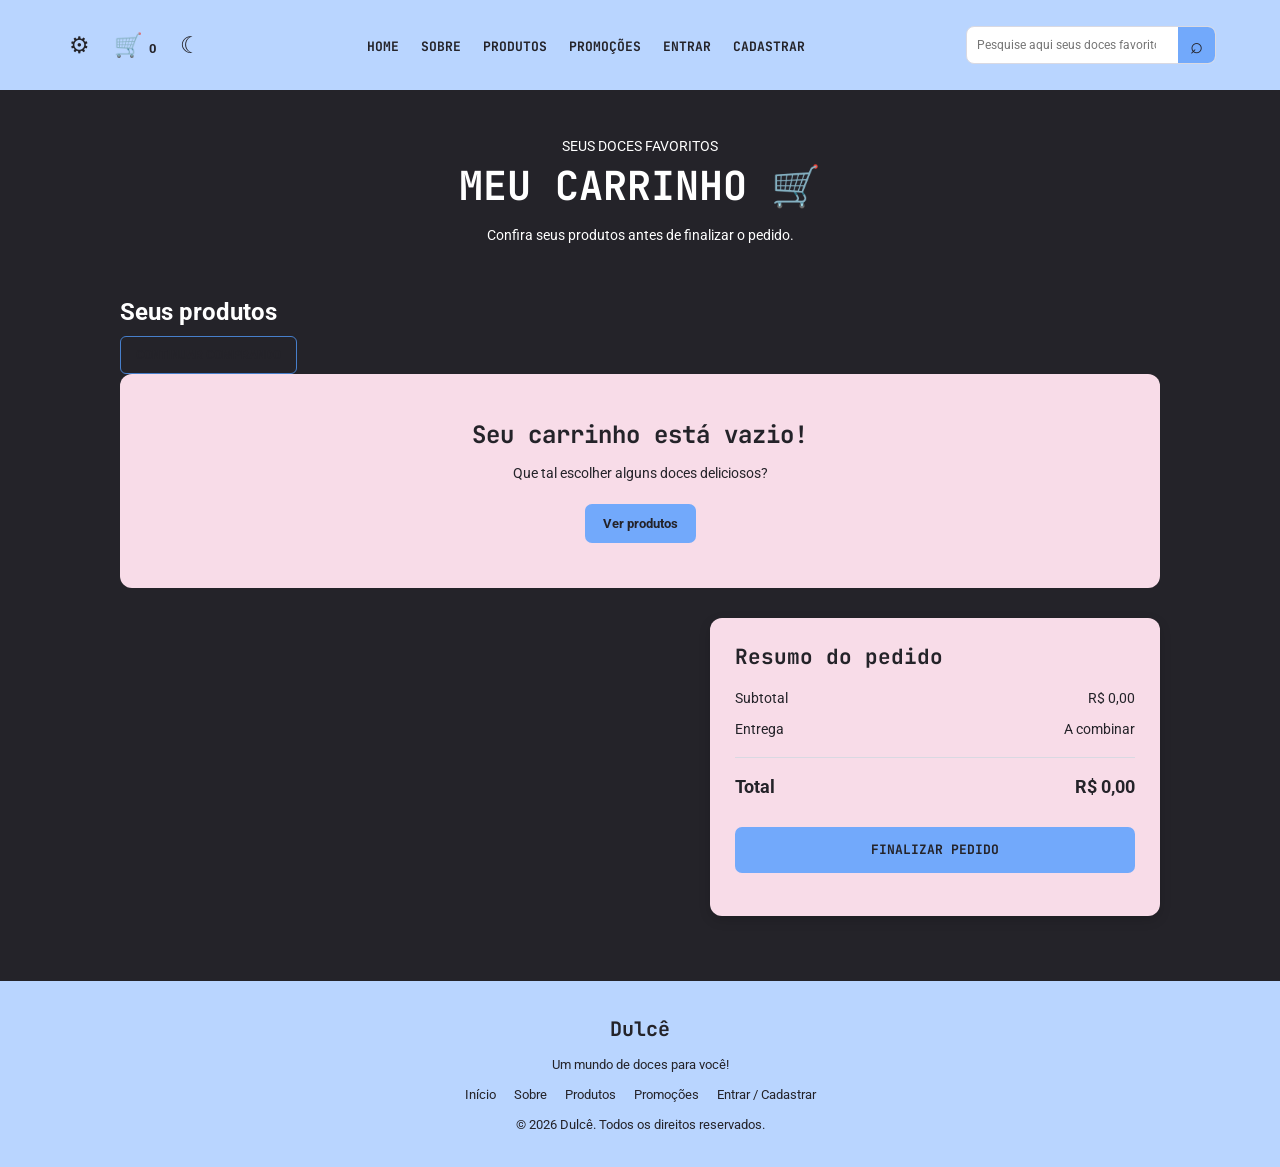
<file: carrinho.html>
<!DOCTYPE html>
<html lang="pt-BR">
<head>
    <meta charset="UTF-8">
    <meta name="viewport" content="width=device-width, initial-scale=1.0">

    <title>Meu Carrinho | Dulcê</title>

    <link rel="stylesheet" href="carrinho.css">

    <link rel="preconnect" href="https://fonts.googleapis.com">
    <link rel="preconnect" href="https://fonts.gstatic.com" crossorigin>

    <link href="https://fonts.googleapis.com/css2?family=JetBrains+Mono:wght@400;500;700&family=Roboto:wght@400;500;700&display=swap" rel="stylesheet">
</head>

<body>
    <div class="site">

        <header>
            <div id="icones">
                <button id="configuracoes" type="button" aria-label="Dados do usuário" title="Dados do usuário">
                    ⚙
                </button>

                <button id="carrinho" type="button" aria-label="Abrir carrinho" title="Carrinho de compras">
                    🛒 <span id="quantidadeCarrinho">0</span>
                </button>

                <button id="modoTema" type="button" aria-label="Alternar tema" title="Alternar tema">
                    ☾
                </button>
            </div>

            <nav>
                <ul id="menu">
                    <li class="liMenu"><a href="Index.html">HOME</a></li>
                    <li class="liMenu"><a href="sobre.html">SOBRE</a></li>
                    <li class="liMenu"><a href="produtos.html">PRODUTOS</a></li>
                    <li class="liMenu"><a href="promocoes.html">PROMOÇÕES</a></li>
                    <li class="liMenu"><a href="login.html">ENTRAR</a></li>
                    <li class="liMenu" id="cadastro"><a href="login.html#cadastroForm">CADASTRAR</a></li>
                </ul>
            </nav>

            <form id="formPesquisa" role="search">
                <input
                    type="search"
                    id="barraPesquisa"
                    placeholder="Pesquise aqui seus doces favoritos..."
                    maxlength="80"
                    aria-label="Pesquisar doces"
                >
                <button id="botaoPesquisa" type="submit" aria-label="Pesquisar">⌕</button>
            </form>
        </header>

        <main>
            <section class="bannerCarrinho">
                <p class="subtitulo">SEUS DOCES FAVORITOS</p>
                <h1>MEU CARRINHO 🛒</h1>
                <p>Confira seus produtos antes de finalizar o pedido.</p>
            </section>

            <section class="conteudoCarrinho">
                <div class="tituloSecaoCarrinho">
                    <h2>Seus produtos</h2>
                    <a href="produtos.html" class="linkPagina">CONTINUAR COMPRANDO</a>
                </div>

                <div id="listaCarrinhoCompleto">
                    <p>Seu carrinho está vazio. Que tal escolher alguns doces?</p>
                    <a href="produtos.html" class="botaoProdutos">VER PRODUTOS</a>
                </div>

                <div class="resumoCarrinho">
                    <h2>Resumo do pedido</h2>

                    <div class="linhaResumo">
                        <span>Subtotal</span>
                        <span id="subtotalCarrinho">R$ 0,00</span>
                    </div>

                    <div class="linhaResumo">
                        <span>Entrega</span>
                        <span id="valorEntrega">A calcular</span>
                    </div>

                    <div class="linhaResumo total">
                        <span>Total</span>
                        <strong id="totalCarrinhoPagina">R$ 0,00</strong>
                    </div>

                    <button type="button" id="finalizarCompra" class="botaoFinalizar">
                        FINALIZAR PEDIDO
                    </button>

                    <p id="mensagemCarrinho" aria-live="polite"></p>
                </div>
            </section>
        </main>

        <footer>
            <p>Dulcê</p>
            <p>Um mundo de doces para você!</p>

            <nav aria-label="Links do rodapé">
                <a href="Index.html">Início</a>
                <a href="sobre.html">Sobre</a>
                <a href="produtos.html">Produtos</a>
                <a href="promocoes.html">Promoções</a>
                <a href="login.html">Entrar / Cadastrar</a>
            </nav>

            <p>&copy; 2026 Dulcê. Todos os direitos reservados.</p>
        </footer>

    </div>

    <div id="janelaCarrinho" class="janelaFundo" hidden>
        <section class="janela" role="dialog" aria-modal="true" aria-labelledby="tituloCarrinho">
            <button class="fecharJanela" type="button" data-fechar="janelaCarrinho" aria-label="Fechar">×</button>

            <h2 id="tituloCarrinho">Meu carrinho 🛒</h2>

            <div id="itensCarrinho">
                <p>Seu carrinho está vazio.</p>
            </div>

            <p>Total: <strong id="totalCarrinho">R$ 0,00</strong></p>

            <a href="carrinho.html" class="botaoProdutos">VER CARRINHO COMPLETO</a>
        </section>
    </div>

    <div id="janelaUsuario" class="janelaFundo" hidden>
        <section class="janela" role="dialog" aria-modal="true" aria-labelledby="tituloUsuario">
            <button class="fecharJanela" type="button" data-fechar="janelaUsuario" aria-label="Fechar">×</button>

            <h2 id="tituloUsuario">Dados do usuário</h2>

            <p>Entre na sua conta para visualizar seus dados pessoais.</p>

            <a href="login.html" class="botaoProdutos">ENTRAR / CADASTRAR</a>
            <a href="configuracoes.html" class="linkPagina">MEU PERFIL</a>
        </section>
    </div>

    <script src="script.js"></script>
<script src="pedido.js"></script>
</body>
</html>
</file>
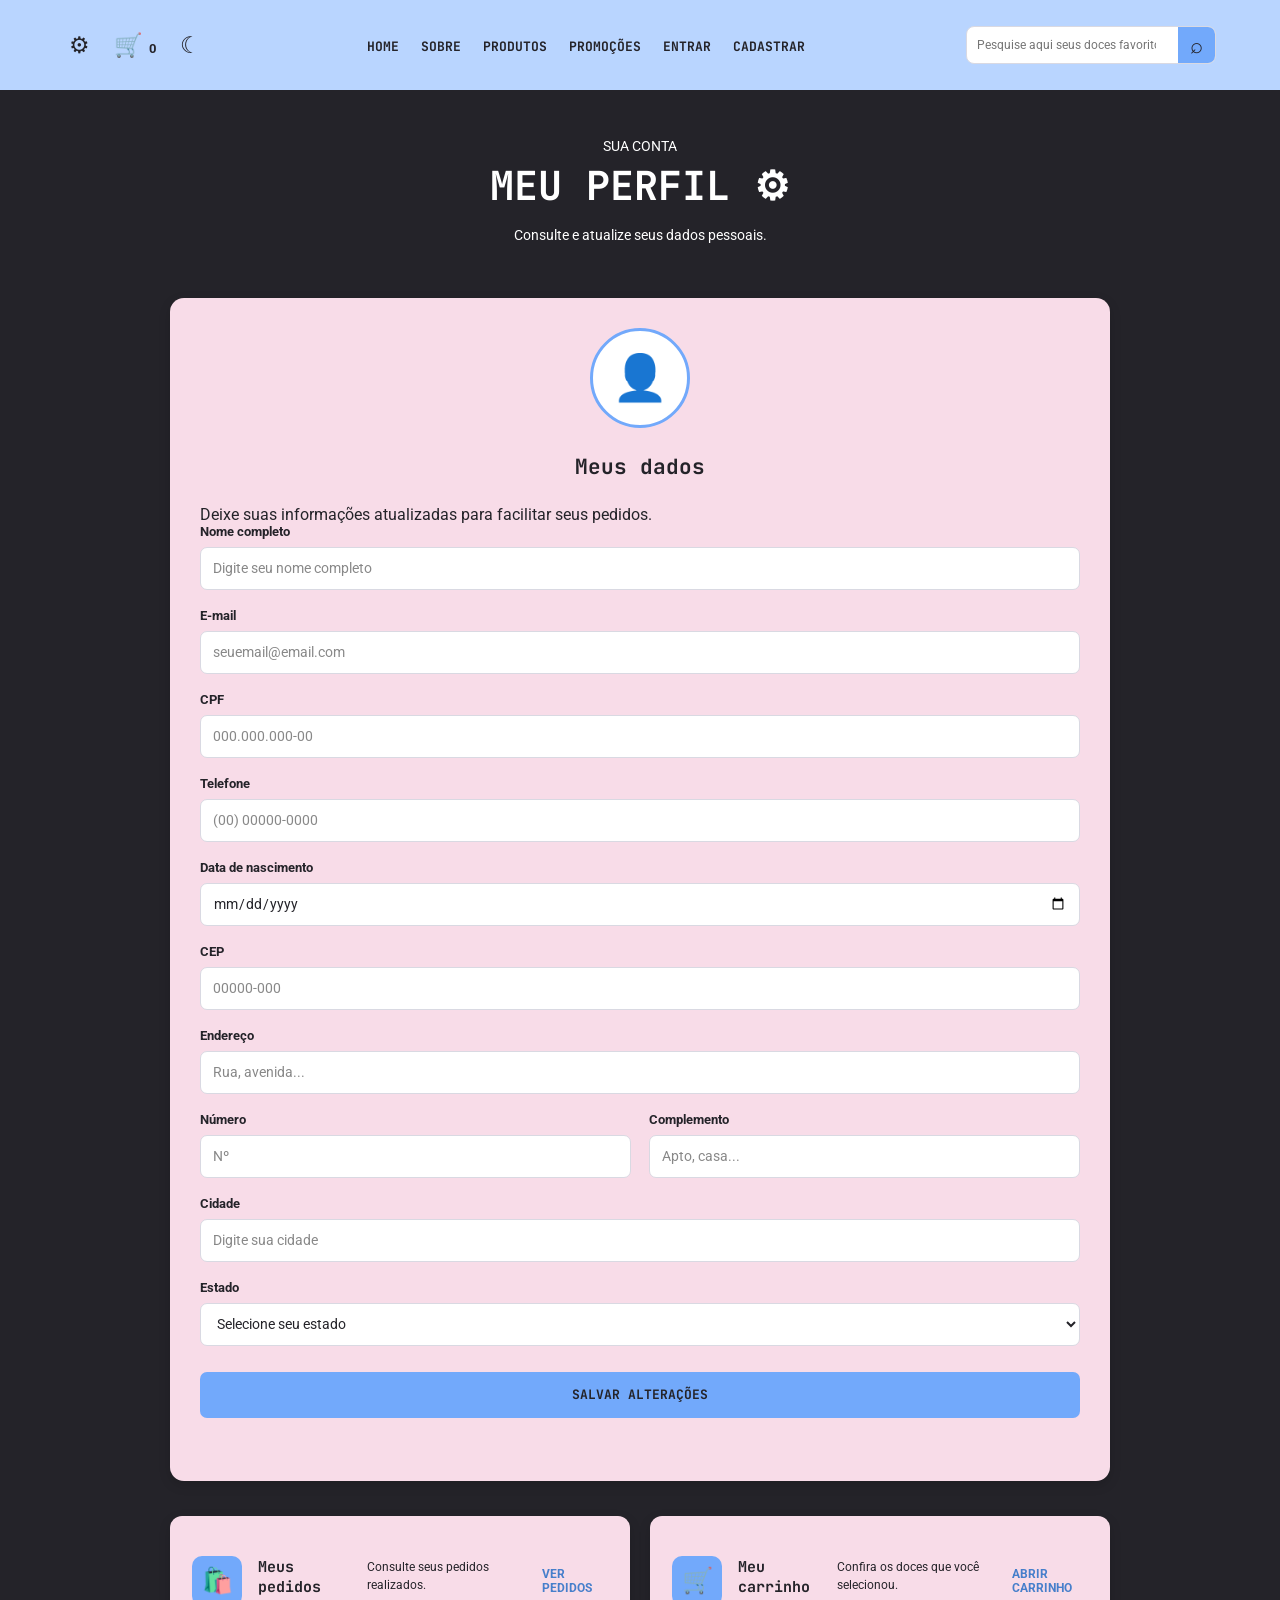
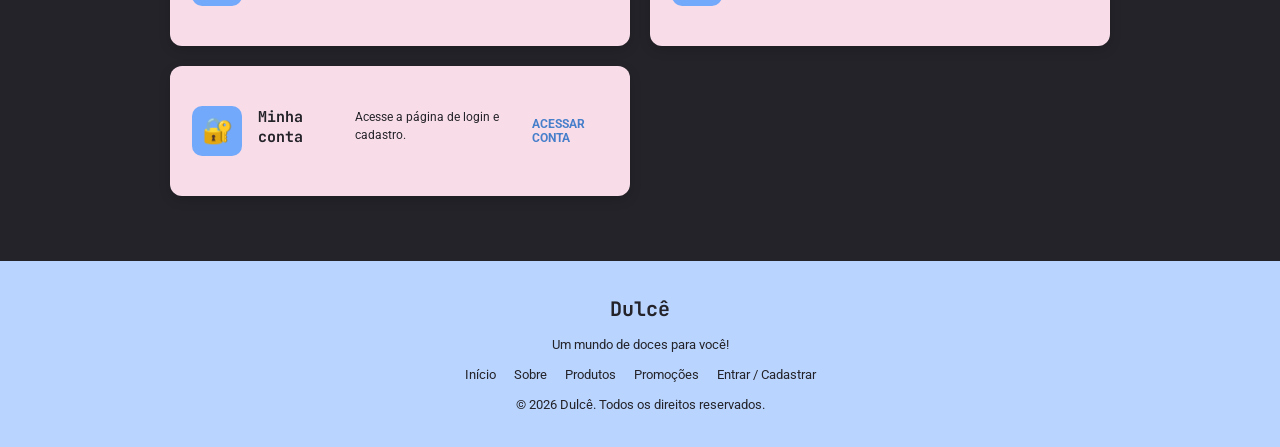
<file: configuracoes.html>
<!DOCTYPE html>
<html lang="pt-BR">
<head>
    <meta charset="UTF-8">
    <meta name="viewport" content="width=device-width, initial-scale=1.0">

    <title>Meu Perfil | Dulcê</title>

    <link rel="stylesheet" href="configuracoes.css">

    <link rel="preconnect" href="https://fonts.googleapis.com">
    <link rel="preconnect" href="https://fonts.gstatic.com" crossorigin>

    <link href="https://fonts.googleapis.com/css2?family=JetBrains+Mono:wght@400;500;700&family=Roboto:wght@400;500;700&display=swap" rel="stylesheet">
</head>

<body>
    <div class="site">

        <header>
            <div id="icones">
                <button id="configuracoes" type="button" aria-label="Dados do usuário" title="Dados do usuário">
                    ⚙
                </button>

                <button id="carrinho" type="button" aria-label="Abrir carrinho" title="Carrinho de compras">
                    🛒 <span id="quantidadeCarrinho">0</span>
                </button>

                <button id="modoTema" type="button" aria-label="Alternar tema" title="Alternar tema">
                    ☾
                </button>
            </div>

            <nav>
                <ul id="menu">
                    <li class="liMenu"><a href="Index.html">HOME</a></li>
                    <li class="liMenu"><a href="sobre.html">SOBRE</a></li>
                    <li class="liMenu"><a href="produtos.html">PRODUTOS</a></li>
                    <li class="liMenu"><a href="promocoes.html">PROMOÇÕES</a></li>
                    <li class="liMenu"><a href="login.html">ENTRAR</a></li>
                    <li class="liMenu" id="cadastro"><a href="login.html#cadastroForm">CADASTRAR</a></li>
                </ul>
            </nav>

            <form id="formPesquisa" role="search">
                <input
                    type="search"
                    id="barraPesquisa"
                    placeholder="Pesquise aqui seus doces favoritos..."
                    maxlength="80"
                    aria-label="Pesquisar doces"
                >
                <button id="botaoPesquisa" type="submit" aria-label="Pesquisar">⌕</button>
            </form>
        </header>

        <main>
            <section class="bannerPerfil">
                <p class="subtitulo">SUA CONTA</p>
                <h1>MEU PERFIL ⚙</h1>
                <p>Consulte e atualize seus dados pessoais.</p>
            </section>

            <section class="conteudoPerfil">
                <div class="cartaoPerfil">
                    <div class="fotoPerfil">
                        <span>👤</span>
                    </div>

                    <h2>Meus dados</h2>
                    <p>Deixe suas informações atualizadas para facilitar seus pedidos.</p>

                    <form id="formPerfil">
                        <div class="campoPerfil">
                            <label for="nomePerfil">Nome completo</label>
                            <input
                                type="text"
                                id="nomePerfil"
                                name="nomePerfil"
                                maxlength="80"
                                placeholder="Digite seu nome completo"
                                required
                            >
                        </div>

                        <div class="campoPerfil">
                            <label for="emailPerfil">E-mail</label>
                            <input
                                type="email"
                                id="emailPerfil"
                                name="emailPerfil"
                                maxlength="100"
                                placeholder="seuemail@email.com"
                                required
                            >
                        </div>

                        <div class="campoPerfil">
                            <label for="cpfPerfil">CPF</label>
                            <input
                                type="text"
                                id="cpfPerfil"
                                name="cpfPerfil"
                                maxlength="14"
                                inputmode="numeric"
                                placeholder="000.000.000-00"
                            >
                        </div>

                        <div class="campoPerfil">
                            <label for="telefonePerfil">Telefone</label>
                            <input
                                type="tel"
                                id="telefonePerfil"
                                name="telefonePerfil"
                                maxlength="15"
                                inputmode="numeric"
                                placeholder="(00) 00000-0000"
                            >
                        </div>

                        <div class="campoPerfil">
                            <label for="dataNascimento">Data de nascimento</label>
                            <input
                                type="date"
                                id="dataNascimento"
                                name="dataNascimento"
                            >
                        </div>

                        <div class="campoPerfil">
                            <label for="cepPerfil">CEP</label>
                            <input
                                type="text"
                                id="cepPerfil"
                                name="cepPerfil"
                                maxlength="9"
                                inputmode="numeric"
                                placeholder="00000-000"
                            >
                        </div>

                        <div class="campoPerfil">
                            <label for="enderecoPerfil">Endereço</label>
                            <input
                                type="text"
                                id="enderecoPerfil"
                                name="enderecoPerfil"
                                maxlength="120"
                                placeholder="Rua, avenida..."
                            >
                        </div>

                        <div class="camposDuplos">
                            <div class="campoPerfil">
                                <label for="numeroPerfil">Número</label>
                                <input
                                    type="text"
                                    id="numeroPerfil"
                                    name="numeroPerfil"
                                    maxlength="10"
                                    inputmode="numeric"
                                    placeholder="Nº"
                                >
                            </div>

                            <div class="campoPerfil">
                                <label for="complementoPerfil">Complemento</label>
                                <input
                                    type="text"
                                    id="complementoPerfil"
                                    name="complementoPerfil"
                                    maxlength="60"
                                    placeholder="Apto, casa..."
                                >
                            </div>
                        </div>

                        <div class="campoPerfil">
                            <label for="cidadePerfil">Cidade</label>
                            <input
                                type="text"
                                id="cidadePerfil"
                                name="cidadePerfil"
                                maxlength="60"
                                placeholder="Digite sua cidade"
                            >
                        </div>

                        <div class="campoPerfil">
                            <label for="estadoPerfil">Estado</label>
                            <select id="estadoPerfil" name="estadoPerfil">
                                <option value="">Selecione seu estado</option>
                                <option value="AC">Acre</option>
                                <option value="AL">Alagoas</option>
                                <option value="AP">Amapá</option>
                                <option value="AM">Amazonas</option>
                                <option value="BA">Bahia</option>
                                <option value="CE">Ceará</option>
                                <option value="DF">Distrito Federal</option>
                                <option value="ES">Espírito Santo</option>
                                <option value="GO">Goiás</option>
                                <option value="MA">Maranhão</option>
                                <option value="MT">Mato Grosso</option>
                                <option value="MS">Mato Grosso do Sul</option>
                                <option value="MG">Minas Gerais</option>
                                <option value="PA">Pará</option>
                                <option value="PB">Paraíba</option>
                                <option value="PR">Paraná</option>
                                <option value="PE">Pernambuco</option>
                                <option value="PI">Piauí</option>
                                <option value="RJ">Rio de Janeiro</option>
                                <option value="RN">Rio Grande do Norte</option>
                                <option value="RS">Rio Grande do Sul</option>
                                <option value="RO">Rondônia</option>
                                <option value="RR">Roraima</option>
                                <option value="SC">Santa Catarina</option>
                                <option value="SP">São Paulo</option>
                                <option value="SE">Sergipe</option>
                                <option value="TO">Tocantins</option>
                            </select>
                        </div>

                        <button type="submit" id="salvarPerfil" class="botaoSalvar">
                            SALVAR ALTERAÇÕES
                        </button>

                        <p id="mensagemPerfil" aria-live="polite"></p>
                    </form>
                </div>

                <div class="opcoesPerfil">
                    <article class="cartaoOpcao">
                        <span class="iconeOpcao">🛍️</span>
                        <h3>Meus pedidos</h3>
                        <p>Consulte seus pedidos realizados.</p>
                        <a href="pedidos.html" class="linkOpcao">VER PEDIDOS</a>
                    </article>

                    <article class="cartaoOpcao">
                        <span class="iconeOpcao">🛒</span>
                        <h3>Meu carrinho</h3>
                        <p>Confira os doces que você selecionou.</p>
                        <a href="carrinho.html" class="linkOpcao">ABRIR CARRINHO</a>
                    </article>

                    <article class="cartaoOpcao">
                        <span class="iconeOpcao">🔐</span>
                        <h3>Minha conta</h3>
                        <p>Acesse a página de login e cadastro.</p>
                        <a href="login.html" class="linkOpcao">ACESSAR CONTA</a>
                    </article>
                </div>
            </section>
        </main>

        <footer>
            <p>Dulcê</p>
            <p>Um mundo de doces para você!</p>

            <nav aria-label="Links do rodapé">
                <a href="Index.html">Início</a>
                <a href="sobre.html">Sobre</a>
                <a href="produtos.html">Produtos</a>
                <a href="promocoes.html">Promoções</a>
                <a href="login.html">Entrar / Cadastrar</a>
            </nav>

            <p>&copy; 2026 Dulcê. Todos os direitos reservados.</p>
        </footer>

    </div>

    <div id="janelaCarrinho" class="janelaFundo" hidden>
        <section class="janela" role="dialog" aria-modal="true" aria-labelledby="tituloCarrinho">
            <button class="fecharJanela" type="button" data-fechar="janelaCarrinho" aria-label="Fechar">×</button>

            <h2 id="tituloCarrinho">Meu carrinho 🛒</h2>

            <div id="itensCarrinho">
                <p>Seu carrinho está vazio.</p>
            </div>

            <p>Total: <strong id="totalCarrinho">R$ 0,00</strong></p>

            <a href="carrinho.html" class="botaoProdutos">VER CARRINHO COMPLETO</a>
        </section>
    </div>

    <div id="janelaUsuario" class="janelaFundo" hidden>
        <section class="janela" role="dialog" aria-modal="true" aria-labelledby="tituloUsuario">
            <button class="fecharJanela" type="button" data-fechar="janelaUsuario" aria-label="Fechar">×</button>

            <h2 id="tituloUsuario">Dados do usuário</h2>

            <p>Acesse seu perfil para consultar ou atualizar suas informações.</p>

            <a href="configuracoes.html" class="botaoProdutos">MEU PERFIL</a>
            <a href="login.html" class="linkPagina">ENTRAR / CADASTRAR</a>
        </section>
    </div>

    <script src="script.js"></script>
</body>
</html>
</file>
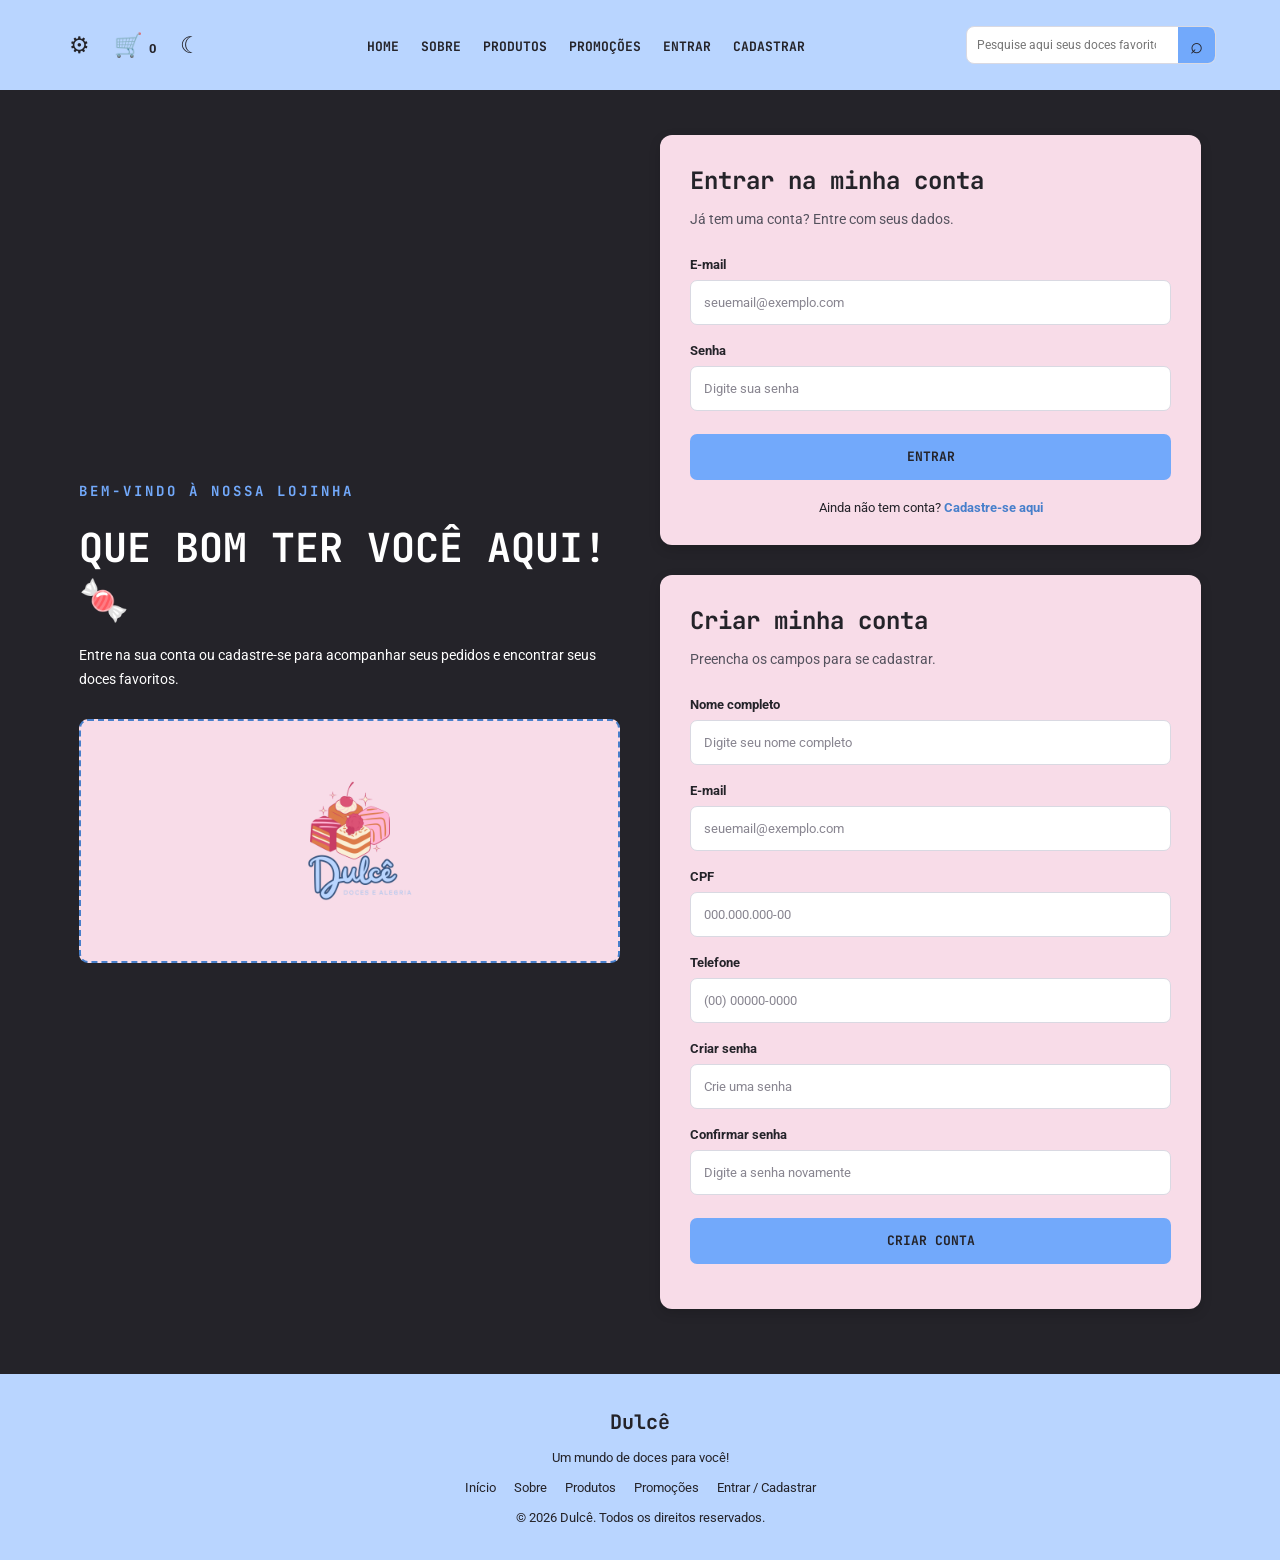
<file: login.html>
<!DOCTYPE html>
<html lang="pt-BR">

<head>
    <meta charset="UTF-8">
    <meta name="viewport" content="width=device-width, initial-scale=1.0">

    <title>Login e Cadastro | Dulcê</title>

    <link rel="stylesheet" href="login.css">

    <link rel="preconnect" href="https://fonts.googleapis.com">
    <link rel="preconnect" href="https://fonts.gstatic.com" crossorigin>

    <link href="https://fonts.googleapis.com/css2?family=JetBrains+Mono:wght@400;500;700&family=Roboto:wght@400;500;700&display=swap" rel="stylesheet">
</head>

<body>

    <div class="site">

        <header>

            <div id="icones">

                <button id="configuracoes" type="button"
                    aria-label="Dados do usuário" title="Dados do usuário">
                    ⚙
                </button>

                <button id="carrinho" type="button"
                    aria-label="Abrir carrinho" title="Carrinho de compras">
                    🛒 <span id="quantidadeCarrinho">0</span>
                </button>

                <button id="modoTema" type="button"
                    aria-label="Alternar tema" title="Alternar tema">
                    ☾
                </button>

            </div>

            <nav aria-label="Menu principal">

                <ul id="menu">

                    <li class="liMenu">
                        <a href="Index.html">HOME</a>
                    </li>

                    <li class="liMenu">
                        <a href="sobre.html">SOBRE</a>
                    </li>

                    <li class="liMenu">
                        <a href="produtos.html">PRODUTOS</a>
                    </li>

                    <li class="liMenu">
                        <a href="promocoes.html">PROMOÇÕES</a>
                    </li>

                    <li class="liMenu">
                        <a href="login.html">ENTRAR</a>
                    </li>

                    <li class="liMenu">
                        <a href="#cadastroForm">CADASTRAR</a>
                    </li>

                </ul>

            </nav>

            <form id="formPesquisa" role="search">

                <input
                    type="search"
                    id="barraPesquisa"
                    name="pesquisa"
                    placeholder="Pesquise aqui seus doces favoritos..."
                    maxlength="80"
                    aria-label="Pesquisar doces"
                >

                <button id="botaoPesquisa" type="submit"
                    aria-label="Pesquisar">
                    ⌕
                </button>

            </form>

        </header>

        <main>

            <section class="areaLogin">

                <div class="apresentacaoLogin">

                    <p class="subtitulo">
                        BEM-VINDO À NOSSA LOJINHA
                    </p>

                    <h1>QUE BOM TER VOCÊ AQUI! 🍬</h1>

                    <p>
                        Entre na sua conta ou cadastre-se para acompanhar
                        seus pedidos e encontrar seus doces favoritos.
                    </p>

                    <div class="imagemLogin">
                        <img id="sla" src="Logotipo Doces e Bolos Rosa Delicado Feminino.png" alt="">
                    </div>

                </div>

                <div class="formularios">

                    

                    <section class="formulario" id="login">

                        <h2>Entrar na minha conta</h2>

                        <p class="descricaoFormulario">
                            Já tem uma conta? Entre com seus dados.
                        </p>

                        <form id="formLogin">

                            <div class="campo">

                                <label for="emailLogin">E-mail</label>

                                <input
                                    type="email"
                                    id="emailLogin"
                                    name="emailLogin"
                                    placeholder="seuemail@exemplo.com"
                                    maxlength="100"
                                    autocomplete="email"
                                    required
                                >

                            </div>

                            <div class="campo">

                                <label for="senhaLogin">Senha</label>

                                <input
                                    type="password"
                                    id="senhaLogin"
                                    name="senhaLogin"
                                    placeholder="Digite sua senha"
                                    minlength="8"
                                    maxlength="30"
                                    autocomplete="current-password"
                                    required
                                >

                            </div>

                            <button type="submit" class="botaoFormulario">
                                ENTRAR
                            </button>

                            <p id="mensagemLogin"
                                class="mensagemFormulario"
                                aria-live="polite">
                            </p>

                        </form>

                        <p class="trocarFormulario">

                            Ainda não tem conta?

                            <a href="#cadastroForm">
                                Cadastre-se aqui
                            </a>

                        </p>

                    </section>

                    

                    <section class="formulario" id="cadastroForm">

                        <h2>Criar minha conta</h2>

                        <p class="descricaoFormulario">
                            Preencha os campos para se cadastrar.
                        </p>

                        <form id="formCadastro">

                            <div class="campo">

                                <label for="nomeCadastro">
                                    Nome completo
                                </label>

                                <input
                                    type="text"
                                    id="nomeCadastro"
                                    name="nomeCadastro"
                                    placeholder="Digite seu nome completo"
                                    minlength="3"
                                    maxlength="80"
                                    autocomplete="name"
                                    required
                                >

                            </div>

                            <div class="campo">

                                <label for="emailCadastro">
                                    E-mail
                                </label>

                                <input
                                    type="email"
                                    id="emailCadastro"
                                    name="emailCadastro"
                                    placeholder="seuemail@exemplo.com"
                                    maxlength="100"
                                    autocomplete="email"
                                    required
                                >

                            </div>

                            <div class="campo">

                                <label for="cpfCadastro">CPF</label>

                                <input
                                    type="text"
                                    id="cpfCadastro"
                                    name="cpfCadastro"
                                    placeholder="000.000.000-00"
                                    maxlength="14"
                                    inputmode="numeric"
                                    autocomplete="off"
                                    required
                                >

                            </div>

                            <div class="campo">

                                <label for="telefoneCadastro">
                                    Telefone
                                </label>

                                <input
                                    type="tel"
                                    id="telefoneCadastro"
                                    name="telefoneCadastro"
                                    placeholder="(00) 00000-0000"
                                    maxlength="15"
                                    inputmode="numeric"
                                    autocomplete="tel"
                                    required
                                >

                            </div>

                            <div class="campo">

                                <label for="senhaCadastro">
                                    Criar senha
                                </label>

                                <input
                                    type="password"
                                    id="senhaCadastro"
                                    name="senhaCadastro"
                                    placeholder="Crie uma senha"
                                    minlength="8"
                                    maxlength="30"
                                    autocomplete="new-password"
                                    required
                                >

                            </div>

                            <div class="campo">

                                <label for="confirmarSenha">
                                    Confirmar senha
                                </label>

                                <input
                                    type="password"
                                    id="confirmarSenha"
                                    name="confirmarSenha"
                                    placeholder="Digite a senha novamente"
                                    minlength="8"
                                    maxlength="30"
                                    autocomplete="new-password"
                                    required
                                >

                            </div>

                            <button type="submit" class="botaoFormulario">
                                CRIAR CONTA
                            </button>

                            <p id="mensagemCadastro"
                                class="mensagemFormulario"
                                aria-live="polite">
                            </p>

                        </form>

                    </section>

                </div>

            </section>

        </main>

        <footer>

            <p>Dulcê</p>

            <p>Um mundo de doces para você!</p>

            <nav aria-label="Links do rodapé">

                <a href="Index.html">Início</a>
                <a href="sobre.html">Sobre</a>
                <a href="produtos.html">Produtos</a>
                <a href="promocoes.html">Promoções</a>
                <a href="login.html">Entrar / Cadastrar</a>

            </nav>

            <p>
                &copy; 2026 Dulcê. Todos os direitos reservados.
            </p>

        </footer>

    </div>

   

    <div id="janelaCarrinho" class="janelaFundo" hidden>

        <section class="janela"
            role="dialog"
            aria-modal="true"
            aria-labelledby="tituloCarrinho">

            <button class="fecharJanela"
                type="button"
                data-fechar="janelaCarrinho"
                aria-label="Fechar">
                ×
            </button>

            <h2 id="tituloCarrinho">Meu carrinho 🛒</h2>

            <div id="itensCarrinho">

                <p>Seu carrinho está vazio.</p>

            </div>

            <p>
                Total:
                <strong id="totalCarrinho">R$ 0,00</strong>
            </p>

            <a href="carrinho.html" class="botaoProdutos">
                VER CARRINHO COMPLETO
            </a>

        </section>

    </div>

    

    <div id="janelaUsuario" class="janelaFundo" hidden>

        <section class="janela"
            role="dialog"
            aria-modal="true"
            aria-labelledby="tituloUsuario">

            <button class="fecharJanela"
                type="button"
                data-fechar="janelaUsuario"
                aria-label="Fechar">
                ×
            </button>

            <h2 id="tituloUsuario">Dados do usuário</h2>

            <p>
                Entre na sua conta para visualizar seus dados pessoais.
            </p>

            <a href="login.html" class="botaoProdutos">
                ENTRAR / CADASTRAR
            </a>

            <a href="configuracoes.html" class="linkPagina">
                MEU PERFIL
            </a>

        </section>

    </div>

    <script src="script.js"></script>

</body>

</html>
</file>
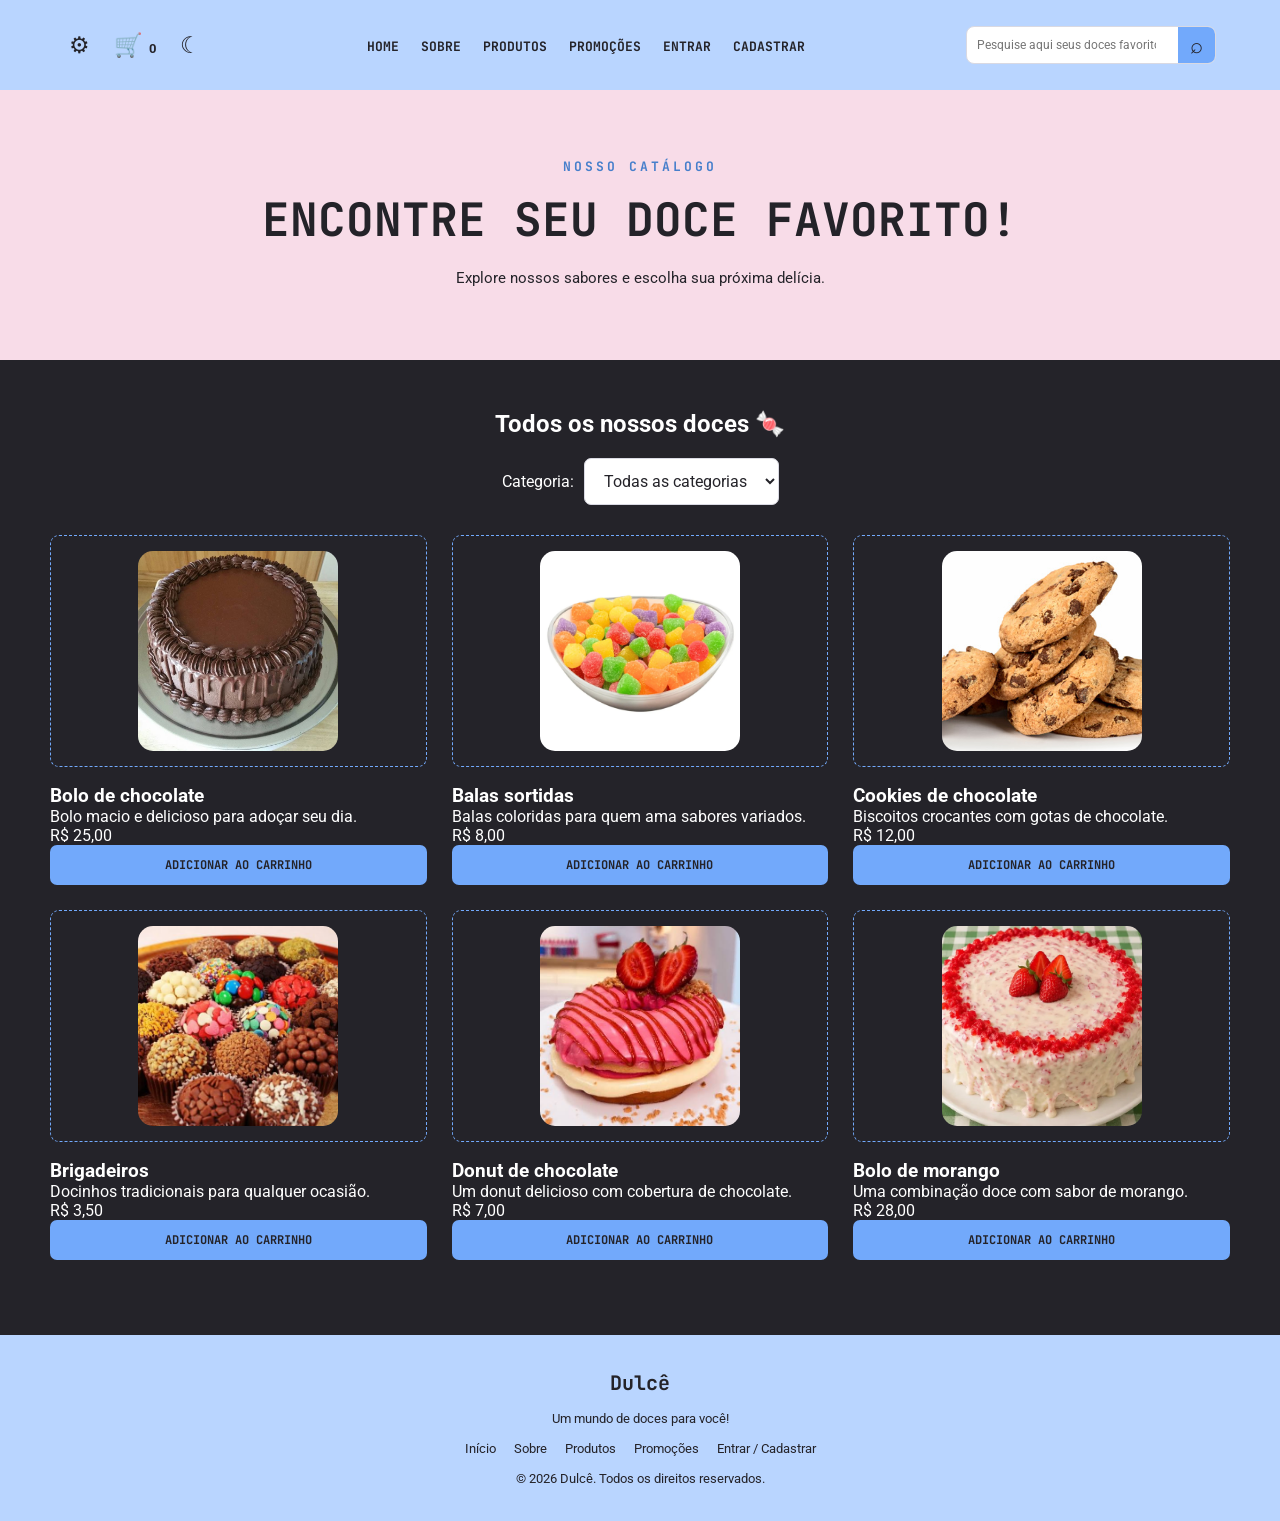
<file: produtos.html>
<!DOCTYPE html>
<html lang="pt-BR">
<head>
    <meta charset="UTF-8">
    <meta name="viewport" content="width=device-width, initial-scale=1.0">

    <title>Produtos | Dulcê</title>

    <link rel="stylesheet" href="produtos.css">

    <link rel="preconnect" href="https://fonts.googleapis.com">
    <link rel="preconnect" href="https://fonts.gstatic.com" crossorigin>

    <link href="https://fonts.googleapis.com/css2?family=JetBrains+Mono:wght@400;500;700&family=Roboto:wght@400;500;700&display=swap" rel="stylesheet">
</head>

<body>
    <div class="site">

        <header>
            <div id="icones">
                <button id="configuracoes" type="button" aria-label="Dados do usuário" title="Dados do usuário">
                    ⚙
                </button>

                <button id="carrinho" type="button" aria-label="Abrir carrinho" title="Carrinho de compras">
                    🛒 <span id="quantidadeCarrinho">0</span>
                </button>

                <button id="modoTema" type="button" aria-label="Alternar tema" title="Alternar tema">
                    ☾
                </button>
            </div>

            <nav>
                <ul id="menu">
                    <li class="liMenu"><a href="Index.html">HOME</a></li>
                    <li class="liMenu"><a href="sobre.html">SOBRE</a></li>
                    <li class="liMenu"><a href="produtos.html">PRODUTOS</a></li>
                    <li class="liMenu"><a href="promocoes.html">PROMOÇÕES</a></li>
                    <li class="liMenu"><a href="login.html">ENTRAR</a></li>
                    <li class="liMenu" id="cadastro"><a href="login.html#cadastro">CADASTRAR</a></li>
                </ul>
            </nav>

            <form id="formPesquisa" role="search">
                <input
                    type="search"
                    id="barraPesquisa"
                    placeholder="Pesquise aqui seus doces favoritos..."
                    maxlength="80"
                    aria-label="Pesquisar doces"
                >
                <button id="botaoPesquisa" type="submit" aria-label="Pesquisar">⌕</button>
            </form>
        </header>

        <main>
            <section class="bannerProdutos">
                <p class="subtitulo">NOSSO CATÁLOGO</p>
                <h1>ENCONTRE SEU DOCE FAVORITO!</h1>
                <p>Explore nossos sabores e escolha sua próxima delícia.</p>

            </section>

            <section class="catalogo">
                <h2>Todos os nossos doces 🍬</h2>

                <div class="filtros">
                    <label for="filtroCategoria">Categoria:</label>

                    <select id="filtroCategoria">
                        <option value="todos">Todas as categorias</option>
                        <option value="Bolos">Bolos</option>
                        <option value="Balas">Balas</option>
                        <option value="Biscoitos">Biscoitos</option>
                        <option value="Brigadeiros">Brigadeiros</option>
                        <option value="Donuts">Donuts</option>
                    </select>
                </div>

                <div class="listaProdutos" id="listaProdutos">

                    <article class="produto" data-categoria="Bolos" data-nome="Bolo de chocolate">
                        <div class="imagemProduto">
                            <img id="sixseven" src="f9f1409dce9a0c1634325f81612f6714.jpg" alt="">
                        </div>

                        <div class="informacoesProduto">
                            <h3>Bolo de chocolate</h3>
                            <p>Bolo macio e delicioso para adoçar seu dia.</p>
                            <p class="preco">R$ 25,00</p>

                            <button
                                class="adicionarCarrinho"
                                type="button"
                                data-id="1"
                                data-nome="Bolo de chocolate"
                                data-preco="25.00"
                            >
                                ADICIONAR AO CARRINHO
                            </button>
                        </div>
                    </article>

                    <article class="produto" data-categoria="Balas" data-nome="Balas sortidas">
                        <div class="imagemProduto">
                            <img id="sixseven" src="bala_de_goma_3061_1_e8db07180e422630c5d2c66990515fcc.webp" alt="">
                        </div>

                        <div class="informacoesProduto">
                            <h3>Balas sortidas</h3>
                            <p>Balas coloridas para quem ama sabores variados.</p>
                            <p class="preco">R$ 8,00</p>

                            <button
                                class="adicionarCarrinho"
                                type="button"
                                data-id="2"
                                data-nome="Balas sortidas"
                                data-preco="8.00"
                            >
                                ADICIONAR AO CARRINHO
                            </button>
                        </div>
                    </article>

                    <article class="produto" data-categoria="Biscoitos" data-nome="Cookies de chocolate">
                        <div class="imagemProduto">
                            <img id="sixseven" src="20200217_biscoito_materia.jpg" alt="">
                        </div>

                        <div class="informacoesProduto">
                            <h3>Cookies de chocolate</h3>
                            <p>Biscoitos crocantes com gotas de chocolate.</p>
                            <p class="preco">R$ 12,00</p>

                            <button
                                class="adicionarCarrinho"
                                type="button"
                                data-id="3"
                                data-nome="Cookies de chocolate"
                                data-preco="12.00"
                            >
                                ADICIONAR AO CARRINHO
                            </button>
                        </div>
                    </article>

                    <article class="produto" data-categoria="Brigadeiros" data-nome="Brigadeiros">
                        <div class="imagemProduto">
                            <img id="sixseven" src="images.jpg" alt="">
                        </div>

                        <div class="informacoesProduto">
                            <h3>Brigadeiros</h3>
                            <p>Docinhos tradicionais para qualquer ocasião.</p>
                            <p class="preco">R$ 3,50</p>

                            <button
                                class="adicionarCarrinho"
                                type="button"
                                data-id="4"
                                data-nome="Brigadeiros"
                                data-preco="3.50"
                            >
                                ADICIONAR AO CARRINHO
                            </button>
                        </div>
                    </article>

                    <article class="produto" data-categoria="Donuts" data-nome="Donut de chocolate">
                        <div class="imagemProduto">
                            <img id="sixseven" src="images (1).jpg" alt="">
                        </div>

                        <div class="informacoesProduto">
                            <h3>Donut de chocolate</h3>
                            <p>Um donut delicioso com cobertura de chocolate.</p>
                            <p class="preco">R$ 7,00</p>

                            <button
                                class="adicionarCarrinho"
                                type="button"
                                data-id="5"
                                data-nome="Donut de chocolate"
                                data-preco="7.00"
                            >
                                ADICIONAR AO CARRINHO
                            </button>
                        </div>
                    </article>

                    <article class="produto" data-categoria="Bolos" data-nome="Bolo de morango">
                        <div class="imagemProduto">
                            <img id="sixseven" src="Bolo-de-Morango-Cravejado-768x512.webp" alt="">
                        </div>

                        <div class="informacoesProduto">
                            <h3>Bolo de morango</h3>
                            <p>Uma combinação doce com sabor de morango.</p>
                            <p class="preco">R$ 28,00</p>

                            <button
                                class="adicionarCarrinho"
                                type="button"
                                data-id="6"
                                data-nome="Bolo de morango"
                                data-preco="28.00"
                            >
                                ADICIONAR AO CARRINHO
                            </button>
                        </div>
                    </article>

                </div>

                <p id="mensagemProdutos" aria-live="polite"></p>
            </section>
        </main>

        <footer>
            <p>Dulcê</p>
            <p>Um mundo de doces para você!</p>

            <nav aria-label="Links do rodapé">
                <a href="Index.html">Início</a>
                <a href="sobre.html">Sobre</a>
                <a href="produtos.html">Produtos</a>
                <a href="promocoes.html">Promoções</a>
                <a href="login.html">Entrar / Cadastrar</a>
            </nav>

            <p>&copy; 2026 Dulcê. Todos os direitos reservados.</p>
        </footer>

    </div>

    <div id="janelaCarrinho" class="janelaFundo" hidden>
        <section class="janela" role="dialog" aria-modal="true" aria-labelledby="tituloCarrinho">
            <button class="fecharJanela" type="button" data-fechar="janelaCarrinho" aria-label="Fechar">×</button>

            <h2 id="tituloCarrinho">Meu carrinho 🛒</h2>

            <div id="itensCarrinho">
                <p>Seu carrinho está vazio.</p>
            </div>

            <p>Total: <strong id="totalCarrinho">R$ 0,00</strong></p>

            <a href="carrinho.html" class="botaoProdutos">VER CARRINHO COMPLETO</a>
        </section>
    </div>

    <div id="janelaUsuario" class="janelaFundo" hidden>
        <section class="janela" role="dialog" aria-modal="true" aria-labelledby="tituloUsuario">
            <button class="fecharJanela" type="button" data-fechar="janelaUsuario" aria-label="Fechar">×</button>

            <h2 id="tituloUsuario">Dados do usuário</h2>

            <p>Entre na sua conta para visualizar seus dados pessoais.</p>

            <a href="login.html" class="botaoProdutos">ENTRAR / CADASTRAR</a>
            <a href="configuracoes.html" class="linkPagina">MEU PERFIL</a>
        </section>
    </div>

    <script src="script.js"></script>
</body>
</html>
</file>
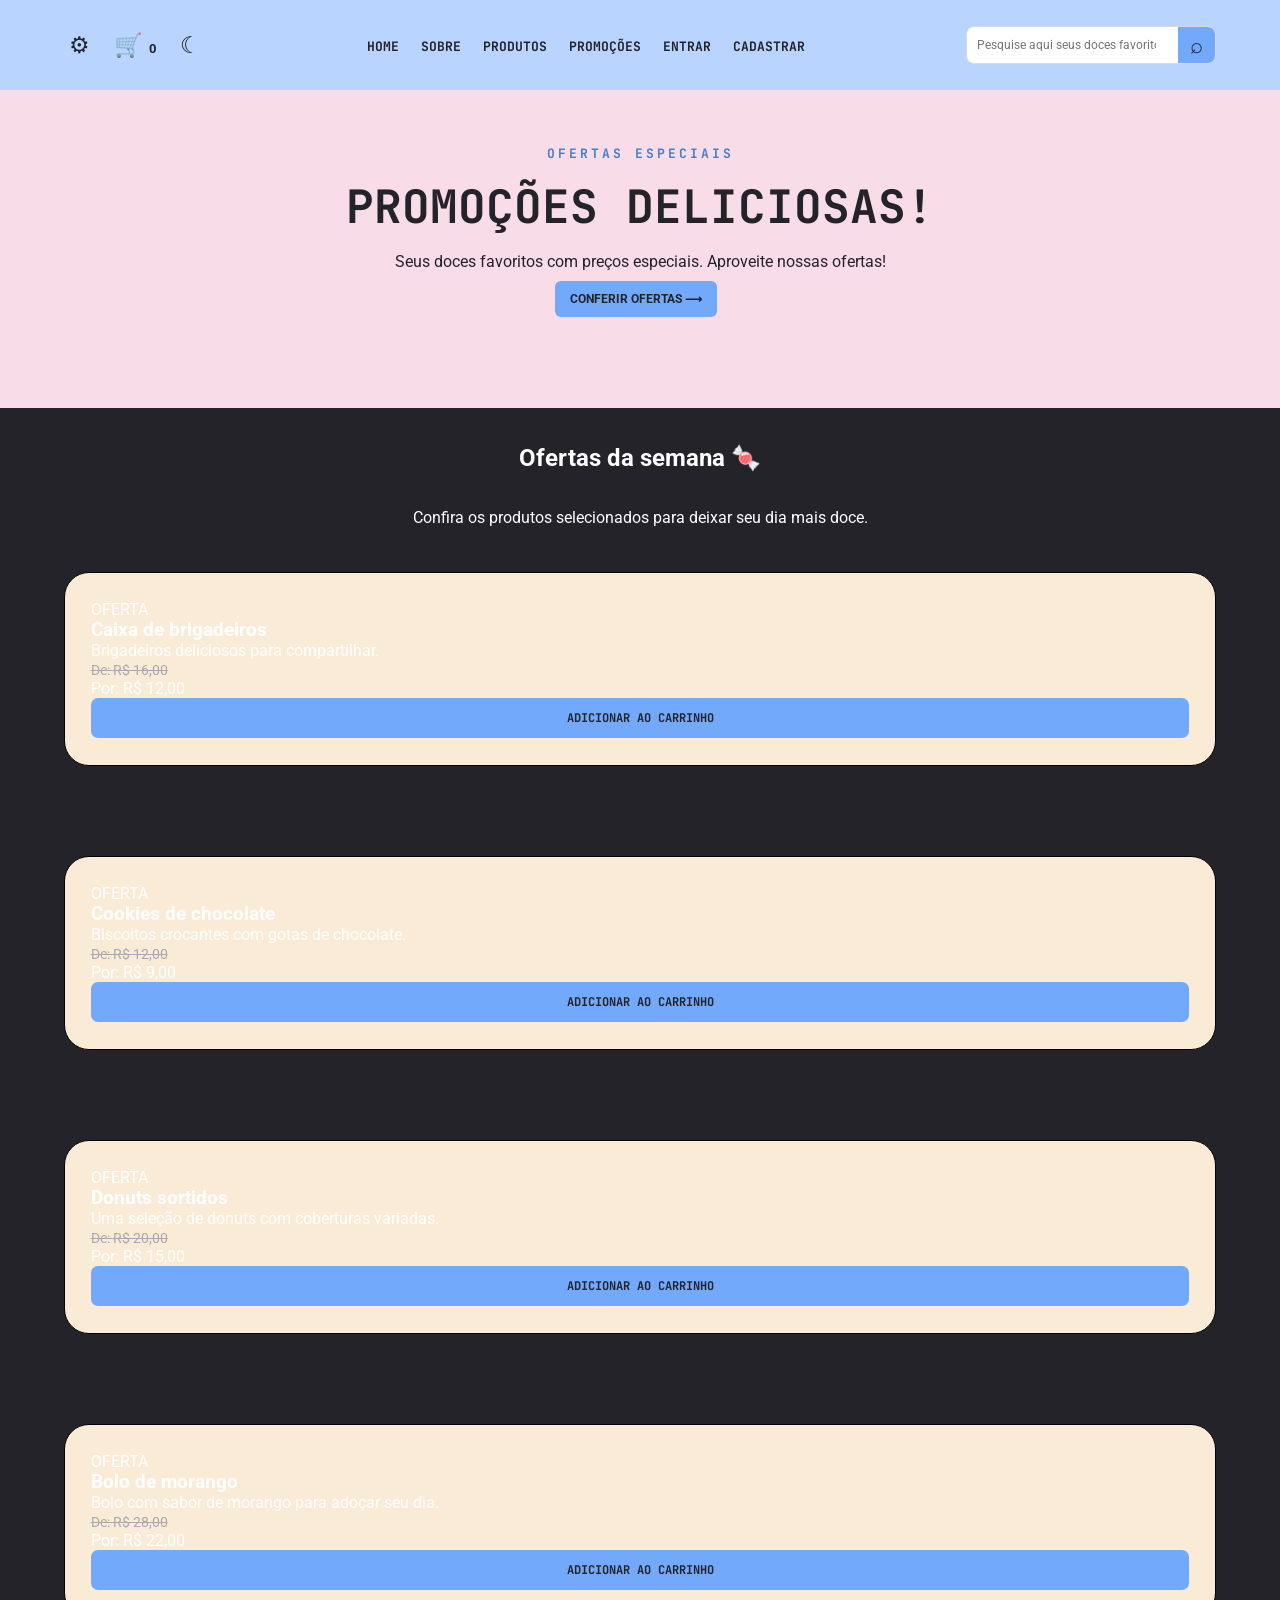
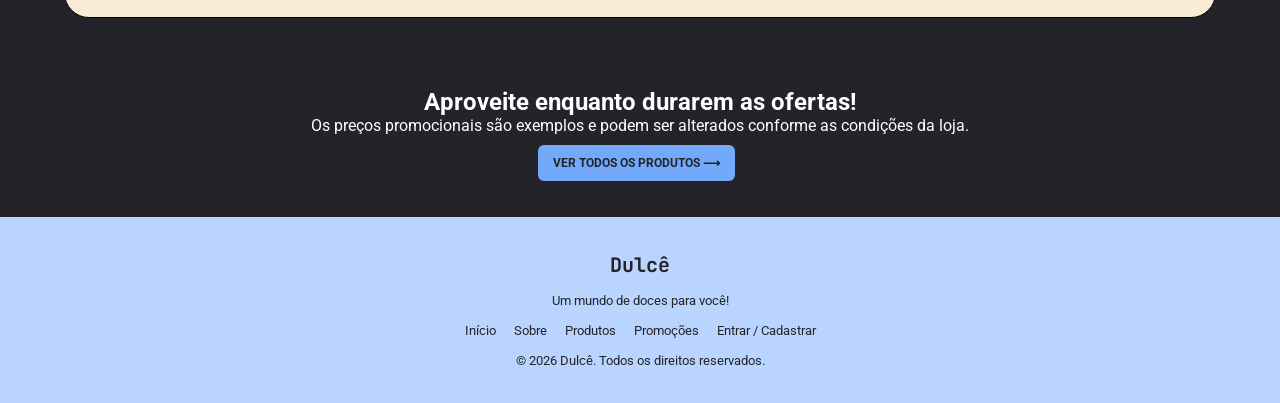
<file: promocoes.html>
<!DOCTYPE html>
<html lang="pt-BR">
<head>
    <meta charset="UTF-8">
    <meta name="viewport" content="width=device-width, initial-scale=1.0">

    <title>Promoções | Dulcê</title>

    <link rel="stylesheet" href="promocoes.css">

    <link rel="preconnect" href="https://fonts.googleapis.com">
    <link rel="preconnect" href="https://fonts.gstatic.com" crossorigin>

    <link href="https://fonts.googleapis.com/css2?family=JetBrains+Mono:wght@400;500;700&family=Roboto:wght@400;500;700&display=swap" rel="stylesheet">
</head>

<body>
    <div class="site">

        <header>
            <div id="icones">
                <button id="configuracoes" type="button" aria-label="Dados do usuário" title="Dados do usuário">
                    ⚙
                </button>

                <button id="carrinho" type="button" aria-label="Abrir carrinho" title="Carrinho de compras">
                    🛒 <span id="quantidadeCarrinho">0</span>
                </button>

                <button id="modoTema" type="button" aria-label="Alternar tema" title="Alternar tema">
                    ☾
                </button>
            </div>

            <nav>
                <ul id="menu">
                    <li class="liMenu"><a href="Index.html">HOME</a></li>
                    <li class="liMenu"><a href="sobre.html">SOBRE</a></li>
                    <li class="liMenu"><a href="produtos.html">PRODUTOS</a></li>
                    <li class="liMenu"><a href="promocoes.html">PROMOÇÕES</a></li>
                    <li class="liMenu"><a href="login.html">ENTRAR</a></li>
                    <li class="liMenu" id="cadastro"><a href="login.html#cadastro">CADASTRAR</a></li>
                </ul>
            </nav>

            <form id="formPesquisa" role="search">
                <input
                    type="search"
                    id="barraPesquisa"
                    placeholder="Pesquise aqui seus doces favoritos..."
                    maxlength="80"
                    aria-label="Pesquisar doces"
                >
                <button id="botaoPesquisa" type="submit" aria-label="Pesquisar">⌕</button>
            </form>
        </header>

        <main>
            <section class="bannerPromocoes">
                <p class="subtitulo">OFERTAS ESPECIAIS</p>

                <h1>PROMOÇÕES DELICIOSAS!</h1>

                <p>
                    Seus doces favoritos com preços especiais.
                    Aproveite nossas ofertas!
                </p>

                <a href="#listaPromocoes" class="botaoProdutos">
                    CONFERIR OFERTAS ⟶
                </a>
            </section>

            <section class="secaoPromocoes" id="listaPromocoes">
                <h2>Ofertas da semana 🍬</h2>

                <p class="descricaoPromocoes">
                    Confira os produtos selecionados para deixar seu dia mais doce.
                </p>

                <div class="listaProdutos">

                    <article class="produto-promocional"
                        data-categoria="Brigadeiros"
                        data-nome="Caixa de brigadeiros"
                        data-preco="12.00">

                        <div class="seloPromocao">OFERTA</div>


                        <div class="informacoesProduto">
                            <h3>Caixa de brigadeiros</h3>

                            <p>Brigadeiros deliciosos para compartilhar.</p>

                            <p class="precoAntigo">De: R$ 16,00</p>
                            <p class="preco">Por: R$ 12,00</p>

                            <button
                                class="adicionarCarrinho"
                                type="button"
                                data-id="101"
                                data-nome="Caixa de brigadeiros"
                                data-preco="12.00">
                                ADICIONAR AO CARRINHO
                            </button>
                        </div>
                    </article>

                    <article class="produto-promocional"
                        data-categoria="Biscoitos"
                        data-nome="Cookies de chocolate"
                        data-preco="9.00">

                        <div class="seloPromocao">OFERTA</div>

                        

                        <div class="informacoesProduto">
                            <h3>Cookies de chocolate</h3>

                            <p>Biscoitos crocantes com gotas de chocolate.</p>

                            <p class="precoAntigo">De: R$ 12,00</p>
                            <p class="preco">Por: R$ 9,00</p>

                            <button
                                class="adicionarCarrinho"
                                type="button"
                                data-id="102"
                                data-nome="Cookies de chocolate"
                                data-preco="9.00">
                                ADICIONAR AO CARRINHO
                            </button>
                        </div>
                    </article>

                    <article class="produto-promocional"
                        data-categoria="Donuts"
                        data-nome="Donuts sortidos"
                        data-preco="15.00">

                        <div class="seloPromocao">OFERTA</div>

                       

                        <div class="informacoesProduto">
                            <h3>Donuts sortidos</h3>

                            <p>Uma seleção de donuts com coberturas variadas.</p>

                            <p class="precoAntigo">De: R$ 20,00</p>
                            <p class="preco">Por: R$ 15,00</p>

                            <button
                                class="adicionarCarrinho"
                                type="button"
                                data-id="103"
                                data-nome="Donuts sortidos"
                                data-preco="15.00">
                                ADICIONAR AO CARRINHO
                            </button>
                        </div>
                    </article>

                    <article class="produto-promocional"
                        data-categoria="Bolos"
                        data-nome="Bolo de morango"
                        data-preco="22.00">

                        <div class="seloPromocao">OFERTA</div>

                       

                        <div class="informacoesProduto">
                            <h3>Bolo de morango</h3>

                            <p>Bolo com sabor de morango para adoçar seu dia.</p>

                            <p class="precoAntigo">De: R$ 28,00</p>
                            <p class="preco">Por: R$ 22,00</p>

                            <button
                                class="adicionarCarrinho"
                                type="button"
                                data-id="104"
                                data-nome="Bolo de morango"
                                data-preco="22.00">
                                ADICIONAR AO CARRINHO
                            </button>
                        </div>
                    </article>

                </div>

                <p id="mensagemPromocoes" aria-live="polite"></p>
            </section>

            <section class="avisoPromocoes">
                <h2>Aproveite enquanto durarem as ofertas!</h2>
                <p>
                    Os preços promocionais são exemplos e podem ser alterados
                    conforme as condições da loja.
                </p>
                <a href="produtos.html" class="botaoProdutos">
                    VER TODOS OS PRODUTOS ⟶
                </a>
            </section>
        </main>

        <footer>
            <p>Dulcê</p>
            <p>Um mundo de doces para você!</p>

            <nav aria-label="Links do rodapé">
                <a href="Index.html">Início</a>
                <a href="sobre.html">Sobre</a>
                <a href="produtos.html">Produtos</a>
                <a href="promocoes.html">Promoções</a>
                <a href="login.html">Entrar / Cadastrar</a>
            </nav>

            <p>&copy; 2026 Dulcê. Todos os direitos reservados.</p>
        </footer>

    </div>

    <div id="janelaCarrinho" class="janelaFundo" hidden>
        <section class="janela" role="dialog" aria-modal="true" aria-labelledby="tituloCarrinho">
            <button class="fecharJanela" type="button" data-fechar="janelaCarrinho" aria-label="Fechar">×</button>

            <h2 id="tituloCarrinho">Meu carrinho 🛒</h2>

            <div id="itensCarrinho">
                <p>Seu carrinho está vazio.</p>
            </div>

            <p>Total: <strong id="totalCarrinho">R$ 0,00</strong></p>

            <a href="carrinho.html" class="botaoProdutos">VER CARRINHO COMPLETO</a>
        </section>
    </div>

    <div id="janelaUsuario" class="janelaFundo" hidden>
        <section class="janela" role="dialog" aria-modal="true" aria-labelledby="tituloUsuario">
            <button class="fecharJanela" type="button" data-fechar="janelaUsuario" aria-label="Fechar">×</button>

            <h2 id="tituloUsuario">Dados do usuário</h2>

            <p>Entre na sua conta para visualizar seus dados pessoais.</p>

            <a href="login.html" class="botaoProdutos">ENTRAR / CADASTRAR</a>
            <a href="configuracoes.html" class="linkPagina">MEU PERFIL</a>
        </section>
    </div>

    <script src="script.js"></script>
</body>
</html>
</file>
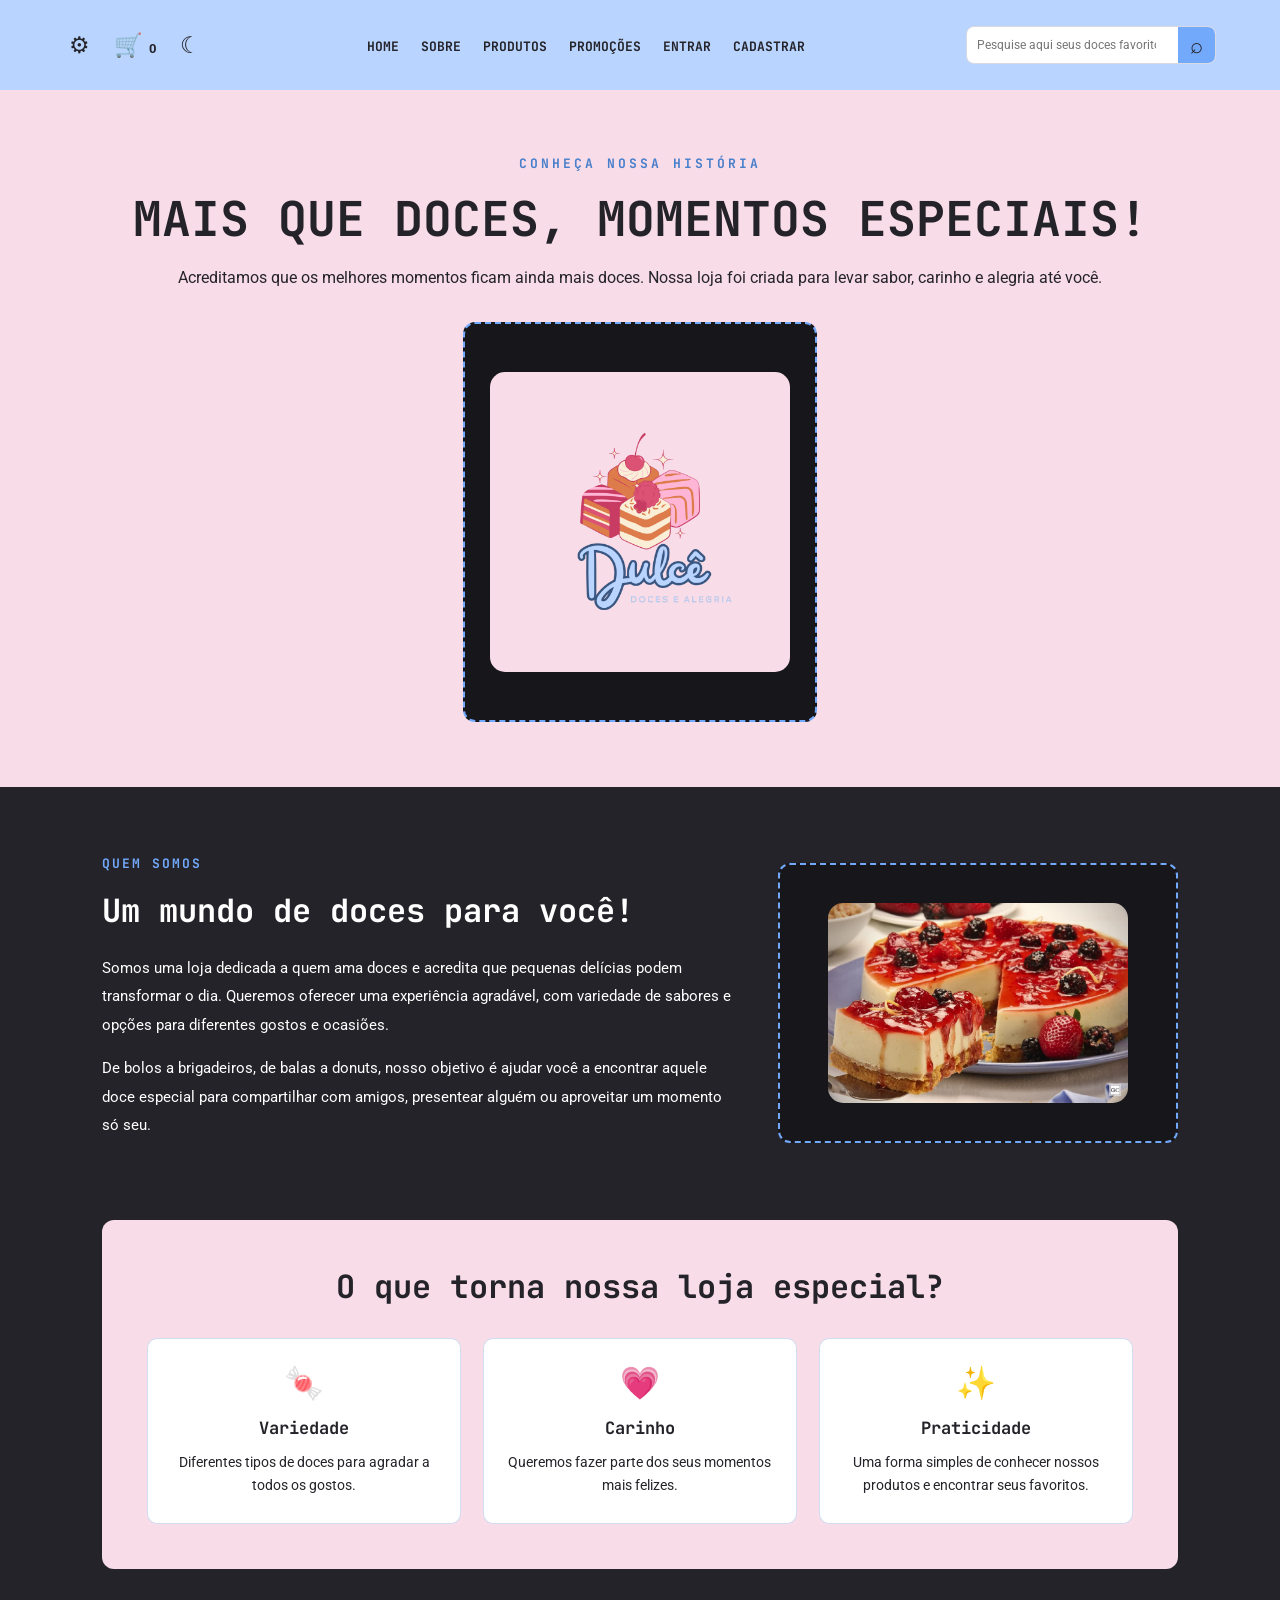
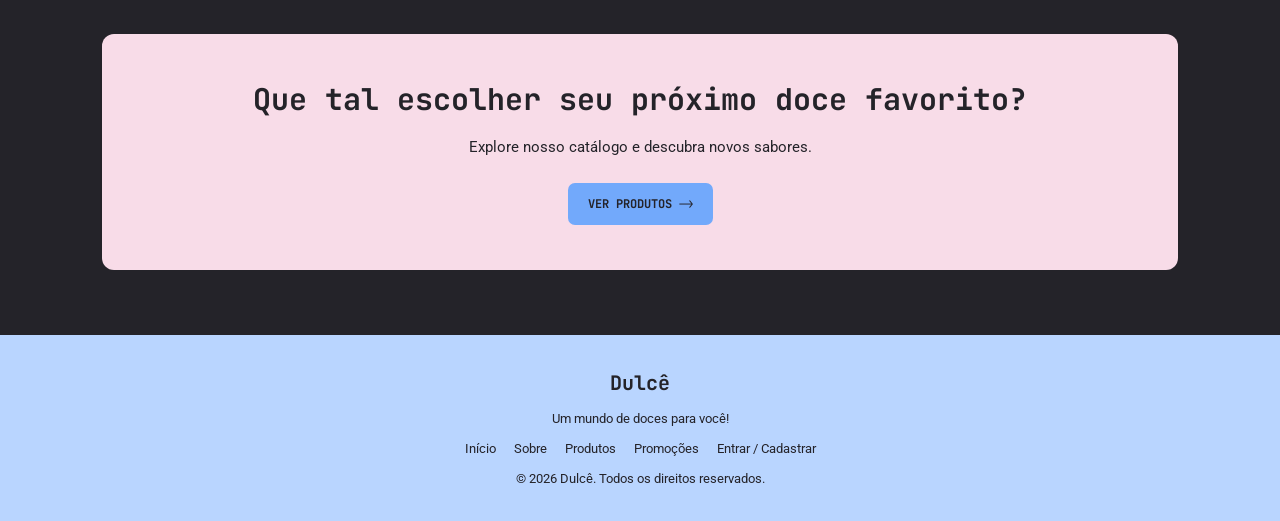
<file: sobre.html>
<!DOCTYPE html>

<html lang="pt-BR">
<head>
    <meta charset="UTF-8">
    <meta name="viewport" content="width=device-width, initial-scale=1.0">

<title>Sobre Nós | Dulcê</title>

<link rel="stylesheet" href="sobre.css">

<link rel="preconnect" href="https://fonts.googleapis.com">
<link rel="preconnect" href="https://fonts.gstatic.com" crossorigin>

<link href="https://fonts.googleapis.com/css2?family=JetBrains+Mono:wght@400;500;700&family=Roboto:wght@400;500;700&display=swap" rel="stylesheet">

</head>

<body>
    <div class="site">

    <header>
        <div id="icones">
            <button id="configuracoes" type="button" aria-label="Dados do usuário" title="Dados do usuário">
                ⚙
            </button>

            <button id="carrinho" type="button" aria-label="Abrir carrinho" title="Carrinho de compras">
                🛒 <span id="quantidadeCarrinho">0</span>
            </button>

            <button id="modoTema" type="button" aria-label="Alternar tema" title="Alternar tema">
                ☾
            </button>
        </div>

        <nav>
            <ul id="menu">
                <li class="liMenu"><a href="Index.html">HOME</a></li>
                <li class="liMenu"><a href="sobre.html">SOBRE</a></li>
                <li class="liMenu"><a href="produtos.html">PRODUTOS</a></li>
                <li class="liMenu"><a href="promocoes.html">PROMOÇÕES</a></li>
                <li class="liMenu"><a href="login.html">ENTRAR</a></li>
                <li class="liMenu" id="cadastro"><a href="login.html#cadastro">CADASTRAR</a></li>
            </ul>
        </nav>

        <form id="formPesquisa" role="search">
            <input
                type="search"
                id="barraPesquisa"
                placeholder="Pesquise aqui seus doces favoritos..."
                maxlength="80"
                aria-label="Pesquisar doces"
            >
            <button id="botaoPesquisa" type="submit" aria-label="Pesquisar">⌕</button>
        </form>
    </header>

    <main>
        <section class="bannerSobre">
            <p class="subtitulo">CONHEÇA NOSSA HISTÓRIA</p>
            <h1>MAIS QUE DOCES, MOMENTOS ESPECIAIS!</h1>
            <p>
                Acreditamos que os melhores momentos ficam ainda mais doces.
                Nossa loja foi criada para levar sabor, carinho e alegria até você.
            </p>
            <div class="imagemSobre">
                <img id="logo1" src="Logotipo Doces e Bolos Rosa Delicado Feminino.png" alt="">
            </div>
        </section>

        <section class="conteudoSobre">
            <div class="textoSobre">
                <p class="subtitulo">QUEM SOMOS</p>
                <h2>Um mundo de doces para você!</h2>
                <p>
                    Somos uma loja dedicada a quem ama doces e acredita que
                    pequenas delícias podem transformar o dia. Queremos oferecer
                    uma experiência agradável, com variedade de sabores e opções
                    para diferentes gostos e ocasiões.
                </p>
                <p>
                    De bolos a brigadeiros, de balas a donuts, nosso objetivo é
                    ajudar você a encontrar aquele doce especial para compartilhar
                    com amigos, presentear alguém ou aproveitar um momento só seu.
                </p>
            </div>

            <div class="imagemSobre imagemSobreDeslocada">
                <img id="logo1" src="torta-limão-siciliano-frutas-vermelhas.jpg" alt="">
            </div>
        </section>

        <section class="valores">
            <h2>O que torna nossa loja especial?</h2>

            <div class="listaValores">
                <article class="cardValor">
                    <span>🍬</span>
                    <h3>Variedade</h3>
                    <p>Diferentes tipos de doces para agradar a todos os gostos.</p>
                </article>

                <article class="cardValor">
                    <span>💗</span>
                    <h3>Carinho</h3>
                    <p>Queremos fazer parte dos seus momentos mais felizes.</p>
                </article>

                <article class="cardValor">
                    <span>✨</span>
                    <h3>Praticidade</h3>
                    <p>Uma forma simples de conhecer nossos produtos e encontrar seus favoritos.</p>
                </article>
            </div>
        </section>

        <section class="convite">
            <h2>Que tal escolher seu próximo doce favorito?</h2>
            <p>Explore nosso catálogo e descubra novos sabores.</p>
            <a href="produtos.html" class="botaoProdutos">VER PRODUTOS ⟶</a>
        </section>
    </main>

    <footer>
        <p>Dulcê </p>
        <p>Um mundo de doces para você!</p>

        <nav aria-label="Links do rodapé">
            <a href="Index.html">Início</a>
            <a href="sobre.html">Sobre</a>
            <a href="produtos.html">Produtos</a>
            <a href="promocoes.html">Promoções</a>
            <a href="login.html">Entrar / Cadastrar</a>
        </nav>

        <p>&copy; 2026 Dulcê. Todos os direitos reservados.</p>
    </footer>

</div>

<div id="janelaCarrinho" class="janelaFundo" hidden>
    <section class="janela" role="dialog" aria-modal="true" aria-labelledby="tituloCarrinho">
        <button class="fecharJanela" type="button" data-fechar="janelaCarrinho" aria-label="Fechar">×</button>
        <h2 id="tituloCarrinho">Meu carrinho 🛒</h2>
        <div id="itensCarrinho">
            <p>Seu carrinho está vazio.</p>
        </div>
        <p>Total: <strong id="totalCarrinho">R$ 0,00</strong></p>
        <a href="carrinho.html" class="botaoProdutos">VER CARRINHO COMPLETO</a>
    </section>
</div>

<div id="janelaUsuario" class="janelaFundo" hidden>
    <section class="janela" role="dialog" aria-modal="true" aria-labelledby="tituloUsuario">
        <button class="fecharJanela" type="button" data-fechar="janelaUsuario" aria-label="Fechar">×</button>
        <h2 id="tituloUsuario">Dados do usuário</h2>
        <p>Entre na sua conta para visualizar seus dados pessoais.</p>
        <a href="login.html" class="botaoProdutos">ENTRAR / CADASTRAR</a>
        <a href="configuracoes.html" class="linkPagina">MEU PERFIL</a>
    </section>
</div>

<script src="script.js"></script>

</body>
</html>
</file>
<file: carrinho.css>
:root {
    --fundo-principal: #242329;
    --fundo-header: #B9D5FF;
    --fundo-card: #F8DCE8;
    --azul: #72A9FB;
    --azul-escuro: #477FCB;
    --texto: #242329;
    --texto-claro: #FFFFFF;
    --borda: #D9D9E2;
    --sombra: 0 4px 12px rgba(0, 0, 0, 0.15);
}

* {
    margin: 0;
    padding: 0;
    box-sizing: border-box;
}

html {
    scroll-behavior: smooth;
}

body {
    background-color: var(--fundo-principal);
    color: var(--texto-claro);
    font-family: 'Roboto', sans-serif;
    transition: background-color 0.3s, color 0.3s;
}

a {
    color: inherit;
    text-decoration: none;
}

button,
input,
select {
    font: inherit;
}

button {
    cursor: pointer;
}

header {
    width: 100%;
    min-height: 90px;
    padding: 15px 5%;
    background-color: var(--fundo-header);
    color: var(--texto);
    display: flex;
    align-items: center;
    justify-content: space-between;
    flex-wrap: wrap;
    gap: 18px;
}

#icones {
    display: flex;
    align-items: center;
    gap: 14px;
}

#icones button {
    padding: 5px;
    border: none;
    background: transparent;
    color: var(--texto);
    font-size: 23px;
    transition: transform 0.2s;
}

#icones button:hover {
    transform: scale(1.12);
}

#quantidadeCarrinho {
    font-size: 13px;
    font-weight: bold;
}

#menu {
    list-style: none;
    display: flex;
    align-items: center;
    justify-content: center;
    flex-wrap: wrap;
    gap: 22px;
}

.liMenu a {
    font-family: 'JetBrains Mono', monospace;
    font-size: 13px;
    font-weight: 700;
}

.liMenu a:hover {
    color: var(--azul-escuro);
}

#formPesquisa {
    display: flex;
    align-items: center;
    width: 250px;
    height: 38px;
    overflow: hidden;
    border: 1px solid var(--borda);
    border-radius: 8px;
    background-color: #FFFFFF;
}

#barraPesquisa {
    width: 100%;
    min-width: 0;
    height: 100%;
    padding: 0 10px;
    border: none;
    outline: none;
    background: transparent;
    color: var(--texto);
    font-size: 12px;
}

#botaoPesquisa {
    height: 100%;
    padding: 0 12px;
    border: none;
    background-color: var(--azul);
    color: var(--texto);
    font-size: 22px;
}

#botaoPesquisa:hover {
    background-color: var(--azul-escuro);
    color: #FFFFFF;
}

.bannerCarrinho {
    padding: 45px 6% 25px;
    text-align: center;
}

.bannerCarrinho h1 {
    margin-bottom: 12px;
    font-family: 'JetBrains Mono', monospace;
    font-size: clamp(28px, 4vw, 40px);
}

.bannerCarrinho p {
    font-size: 14px;
    line-height: 1.7;
}

.conteudoCarrinho {
    width: 100%;
    max-width: 1100px;
    margin: 0 auto;
    padding: 25px 30px 65px;
}

#listaCarrinhoCompleto {
    display: flex;
    flex-direction: column;
    gap: 18px;
}

.itemCarrinho {
    padding: 20px;
    display: flex;
    align-items: center;
    justify-content: space-between;
    flex-wrap: wrap;
    gap: 20px;
    border-radius: 12px;
    background-color: var(--fundo-card);
    color: var(--texto);
    box-shadow: var(--sombra);
}

.informacoesProduto {
    flex: 1;
    min-width: 150px;
}

.informacoesProduto h3 {
    margin-bottom: 8px;
    font-family: 'JetBrains Mono', monospace;
    font-size: 17px;
}

.informacoesProduto p {
    font-size: 14px;
    line-height: 1.6;
}

.controlesQuantidade {
    display: flex;
    align-items: center;
    gap: 12px;
}

.controlesQuantidade button {
    width: 34px;
    height: 34px;
    border: none;
    border-radius: 6px;
    background-color: var(--azul);
    color: var(--texto);
    font-size: 18px;
    font-weight: bold;
}

.controlesQuantidade button:hover {
    background-color: var(--azul-escuro);
    color: #FFFFFF;
}

.controlesQuantidade span {
    min-width: 20px;
    text-align: center;
    font-weight: bold;
}

.removerProduto {
    padding: 10px 13px;
    border: none;
    border-radius: 6px;
    background-color: #E56B83;
    color: #FFFFFF;
    font-size: 12px;
    font-weight: bold;
}

.removerProduto:hover {
    background-color: #C74763;
}

.resumoCarrinho {
    width: 100%;
    max-width: 450px;
    margin: 30px 0 0 auto;
    padding: 25px;
    border-radius: 12px;
    background-color: var(--fundo-card);
    color: var(--texto);
    box-shadow: var(--sombra);
}

.resumoCarrinho h2 {
    margin-bottom: 20px;
    font-family: 'JetBrains Mono', monospace;
    font-size: 21px;
}

.linhaResumo {
    display: flex;
    align-items: center;
    justify-content: space-between;
    gap: 15px;
    margin-bottom: 15px;
    font-size: 14px;
}

.linhaResumo.total {
    margin-top: 20px;
    padding-top: 18px;
    border-top: 1px solid var(--borda);
    font-size: 18px;
    font-weight: bold;
}

#finalizarCompra {
    width: 100%;
    min-height: 46px;
    margin-top: 15px;
    padding: 12px;
    border: none;
    border-radius: 7px;
    background-color: var(--azul);
    color: var(--texto);
    font-family: 'JetBrains Mono', monospace;
    font-size: 13px;
    font-weight: bold;
    transition: background-color 0.2s, color 0.2s;
}

#finalizarCompra:hover {
    background-color: var(--azul-escuro);
    color: #FFFFFF;
}

#mensagemCarrinho {
    margin-top: 18px;
    font-size: 14px;
    line-height: 1.6;
    text-align: center;
}

.carrinhoVazio {
    padding: 45px 20px;
    border-radius: 12px;
    background-color: var(--fundo-card);
    color: var(--texto);
    text-align: center;
}

.carrinhoVazio h2 {
    margin-bottom: 12px;
    font-family: 'JetBrains Mono', monospace;
}

.carrinhoVazio p {
    margin-bottom: 20px;
    font-size: 14px;
    line-height: 1.6;
}

.botaoVoltarProdutos {
    display: inline-block;
    padding: 12px 18px;
    border-radius: 7px;
    background-color: var(--azul);
    color: var(--texto);
    font-size: 13px;
    font-weight: bold;
}

.botaoVoltarProdutos:hover {
    background-color: var(--azul-escuro);
    color: #FFFFFF;
}

footer {
    padding: 35px 6%;
    display: flex;
    flex-direction: column;
    align-items: center;
    gap: 15px;
    background-color: var(--fundo-header);
    color: var(--texto);
    text-align: center;
}

footer p:first-child {
    font-family: 'JetBrains Mono', monospace;
    font-size: 20px;
    font-weight: bold;
}

footer p {
    font-size: 13px;
}

footer nav {
    display: flex;
    justify-content: center;
    flex-wrap: wrap;
    gap: 18px;
}

footer nav a {
    font-size: 13px;
}

footer nav a:hover {
    color: var(--azul-escuro);
}

.janelaFundo {
    position: fixed;
    inset: 0;
    z-index: 1000;
    padding: 20px;
    display: flex;
    align-items: center;
    justify-content: center;
    background-color: rgba(0, 0, 0, 0.65);
}

.janelaFundo[hidden] {
    display: none;
}

.janela {
    position: relative;
    width: 100%;
    max-width: 450px;
    max-height: 85vh;
    overflow-y: auto;
    padding: 30px;
    border-radius: 12px;
    background-color: var(--fundo-card);
    color: var(--texto);
    box-shadow: var(--sombra);
}

.janela h2 {
    margin-bottom: 20px;
    font-family: 'JetBrains Mono', monospace;
}

.janela p {
    margin-bottom: 15px;
    line-height: 1.6;
}

.fecharJanela {
    position: absolute;
    top: 10px;
    right: 15px;
    border: none;
    background: transparent;
    color: var(--texto);
    font-size: 28px;
}

.botaoProdutos,
.linkPagina {
    display: inline-block;
    margin-top: 10px;
    margin-right: 8px;
    padding: 11px 15px;
    border-radius: 6px;
    background-color: var(--azul);
    color: var(--texto);
    font-size: 12px;
    font-weight: bold;
}

.linkPagina {
    border: 1px solid var(--azul-escuro);
    background-color: transparent;
}

body.tema-claro {
    --fundo-principal: #F7F7FA;
    --fundo-header: #B9D5FF;
    --fundo-card: #F8DCE8;
    --texto: #242329;
    --texto-claro: #242329;
    --borda: #D9D9E2;
}

body.tema-claro .bannerCarrinho {
    color: var(--texto);
}

@media (max-width: 1000px) {
    header {
        justify-content: center;
    }

    #formPesquisa {
        width: 100%;
        max-width: 420px;
    }

    .conteudoCarrinho {
        max-width: 800px;
    }
}

@media (max-width: 650px) {
    header {
        padding: 18px 5%;
        gap: 20px;
    }

    #icones {
        width: 100%;
        justify-content: center;
    }

    #menu {
        gap: 12px 16px;
    }

    .liMenu a {
        font-size: 11px;
    }

    #formPesquisa {
        max-width: none;
    }

    .bannerCarrinho {
        padding: 35px 6% 20px;
    }

    .bannerCarrinho h1 {
        font-size: 28px;
    }

    .conteudoCarrinho {
        padding: 20px 6% 40px;
    }

    .itemCarrinho {
        align-items: flex-start;
        flex-direction: column;
        gap: 15px;
    }

    .informacoesProduto {
        width: 100%;
    }

    .resumoCarrinho {
        padding: 20px;
    }

    footer nav {
        gap: 12px;
    }

    footer nav a {
        font-size: 12px;
    }

    .janela {
        padding: 25px 20px;
    }
}
</file>
<file: configuracoes.css>
:root {
    --fundo-principal: #242329;
    --fundo-header: #B9D5FF;
    --fundo-card: #F8DCE8;
    --azul: #72A9FB;
    --azul-escuro: #477FCB;
    --texto: #242329;
    --texto-claro: #FFFFFF;
    --borda: #D9D9E2;
    --sombra: 0 4px 12px rgba(0, 0, 0, 0.15);
}

* {
    margin: 0;
    padding: 0;
    box-sizing: border-box;
}

html {
    scroll-behavior: smooth;
}

body {
    background-color: var(--fundo-principal);
    color: var(--texto-claro);
    font-family: 'Roboto', sans-serif;
    transition: background-color 0.3s, color 0.3s;
}

a {
    color: inherit;
    text-decoration: none;
}

button,
input,
select {
    font: inherit;
}

button {
    cursor: pointer;
}

header {
    width: 100%;
    min-height: 90px;
    padding: 15px 5%;
    background-color: var(--fundo-header);
    color: var(--texto);
    display: flex;
    align-items: center;
    justify-content: space-between;
    flex-wrap: wrap;
    gap: 18px;
}

#icones {
    display: flex;
    align-items: center;
    gap: 14px;
}

#icones button {
    padding: 5px;
    border: none;
    background: transparent;
    color: var(--texto);
    font-size: 23px;
    transition: transform 0.2s;
}

#icones button:hover {
    transform: scale(1.12);
}

#quantidadeCarrinho {
    font-size: 13px;
    font-weight: bold;
}

#menu {
    list-style: none;
    display: flex;
    align-items: center;
    justify-content: center;
    flex-wrap: wrap;
    gap: 22px;
}

.liMenu a {
    font-family: 'JetBrains Mono', monospace;
    font-size: 13px;
    font-weight: bold;
}

.liMenu a:hover {
    color: var(--azul-escuro);
}

#formPesquisa {
    display: flex;
    align-items: center;
    width: 250px;
    height: 38px;
    overflow: hidden;
    border: 1px solid var(--borda);
    border-radius: 8px;
    background-color: #FFFFFF;
}

#barraPesquisa {
    width: 100%;
    min-width: 0;
    height: 100%;
    padding: 0 10px;
    border: none;
    outline: none;
    background: transparent;
    color: var(--texto);
    font-size: 12px;
}

#botaoPesquisa {
    height: 100%;
    padding: 0 12px;
    border: none;
    background-color: var(--azul);
    color: var(--texto);
    font-size: 22px;
}

#botaoPesquisa:hover {
    background-color: var(--azul-escuro);
    color: #FFFFFF;
}

.bannerPerfil {
    padding: 45px 6% 25px;
    text-align: center;
}

.bannerPerfil h1 {
    margin-bottom: 12px;
    font-family: 'JetBrains Mono', monospace;
    font-size: clamp(28px, 4vw, 40px);
}

.bannerPerfil p {
    font-size: 14px;
    line-height: 1.7;
}

.conteudoPerfil {
    width: 100%;
    max-width: 1000px;
    margin: 0 auto;
    padding: 25px 30px 65px;
}

.cartaoPerfil {
    padding: 30px;
    border-radius: 14px;
    background-color: var(--fundo-card);
    color: var(--texto);
    box-shadow: var(--sombra);
}

.fotoPerfil {
    width: 100px;
    height: 100px;
    margin: 0 auto 25px;
    display: flex;
    align-items: center;
    justify-content: center;
    border: 3px solid var(--azul);
    border-radius: 50%;
    background-color: #FFFFFF;
    font-size: 45px;
}

.cartaoPerfil h2 {
    margin-bottom: 25px;
    font-family: 'JetBrains Mono', monospace;
    font-size: 21px;
    text-align: center;
}

#formPerfil {
    display: flex;
    flex-direction: column;
    gap: 18px;
}

.campoPerfil {
    display: flex;
    flex-direction: column;
    gap: 8px;
}

.campoPerfil label {
    font-size: 13px;
    font-weight: bold;
}

.campoPerfil input,
.campoPerfil select {
    width: 100%;
    min-height: 43px;
    padding: 10px 12px;
    border: 1px solid var(--borda);
    border-radius: 7px;
    outline: none;
    background-color: #FFFFFF;
    color: var(--texto);
    font-size: 14px;
    transition: border-color 0.2s, box-shadow 0.2s;
}

.campoPerfil input:focus,
.campoPerfil select:focus {
    border-color: var(--azul-escuro);
    box-shadow: 0 0 0 3px rgba(114, 169, 251, 0.25);
}

.campoPerfil input::placeholder {
    color: #888888;
}

.camposDuplos {
    display: grid;
    grid-template-columns: 1fr 1fr;
    gap: 18px;
}

.botaoSalvar {
    width: 100%;
    min-height: 46px;
    margin-top: 8px;
    padding: 12px;
    border: none;
    border-radius: 7px;
    background-color: var(--azul);
    color: var(--texto);
    font-family: 'JetBrains Mono', monospace;
    font-size: 13px;
    font-weight: bold;
    transition: background-color 0.2s, color 0.2s;
}

.botaoSalvar:hover {
    background-color: var(--azul-escuro);
    color: #FFFFFF;
}

#mensagemPerfil {
    margin-top: 15px;
    font-size: 14px;
    line-height: 1.6;
    text-align: center;
}

.opcoesPerfil {
    margin-top: 35px;
    display: grid;
    grid-template-columns: repeat(2, minmax(0, 1fr));
    gap: 20px;
}

.cartaoOpcao {
    min-height: 130px;
    padding: 22px;
    display: flex;
    align-items: center;
    gap: 16px;
    border-radius: 12px;
    background-color: var(--fundo-card);
    color: var(--texto);
    box-shadow: var(--sombra);
    transition: transform 0.2s;
}

.cartaoOpcao:hover {
    transform: translateY(-4px);
}

.iconeOpcao {
    width: 50px;
    height: 50px;
    flex-shrink: 0;
    display: flex;
    align-items: center;
    justify-content: center;
    border-radius: 10px;
    background-color: var(--azul);
    font-size: 25px;
}

.cartaoOpcao h3 {
    margin-bottom: 8px;
    font-family: 'JetBrains Mono', monospace;
    font-size: 15px;
}

.cartaoOpcao p {
    margin-bottom: 10px;
    font-size: 12px;
    line-height: 1.5;
}

.linkOpcao {
    color: var(--azul-escuro);
    font-size: 12px;
    font-weight: bold;
}

.linkOpcao:hover {
    text-decoration: underline;
}

footer {
    padding: 35px 6%;
    display: flex;
    flex-direction: column;
    align-items: center;
    gap: 15px;
    background-color: var(--fundo-header);
    color: var(--texto);
    text-align: center;
}

footer p:first-child {
    font-family: 'JetBrains Mono', monospace;
    font-size: 20px;
    font-weight: bold;
}

footer p {
    font-size: 13px;
}

footer nav {
    display: flex;
    justify-content: center;
    flex-wrap: wrap;
    gap: 18px;
}

footer nav a {
    font-size: 13px;
}

footer nav a:hover {
    color: var(--azul-escuro);
}

.janelaFundo {
    position: fixed;
    inset: 0;
    z-index: 1000;
    padding: 20px;
    display: flex;
    align-items: center;
    justify-content: center;
    background-color: rgba(0, 0, 0, 0.65);
}

.janelaFundo[hidden] {
    display: none;
}

.janela {
    position: relative;
    width: 100%;
    max-width: 450px;
    max-height: 85vh;
    overflow-y: auto;
    padding: 30px;
    border-radius: 12px;
    background-color: var(--fundo-card);
    color: var(--texto);
    box-shadow: var(--sombra);
}

.janela h2 {
    margin-bottom: 20px;
    font-family: 'JetBrains Mono', monospace;
}

.janela p {
    margin-bottom: 15px;
    line-height: 1.6;
}

.fecharJanela {
    position: absolute;
    top: 10px;
    right: 15px;
    border: none;
    background: transparent;
    color: var(--texto);
    font-size: 28px;
}

body.tema-claro {
    --fundo-principal: #F7F7FA;
    --fundo-header: #B9D5FF;
    --fundo-card: #F8DCE8;
    --texto: #242329;
    --texto-claro: #242329;
    --borda: #D9D9E2;
}

body.tema-claro .bannerPerfil {
    color: var(--texto);
}

@media (max-width: 1000px) {
    header {
        justify-content: center;
    }

    #formPesquisa {
        width: 100%;
        max-width: 420px;
    }

    .conteudoPerfil {
        max-width: 800px;
    }
}

@media (max-width: 650px) {
    header {
        padding: 18px 5%;
        gap: 20px;
    }

    #icones {
        width: 100%;
        justify-content: center;
    }

    #menu {
        gap: 12px 16px;
    }

    .liMenu a {
        font-size: 11px;
    }

    #formPesquisa {
        max-width: none;
    }

    .bannerPerfil {
        padding: 35px 6% 20px;
    }

    .bannerPerfil h1 {
        font-size: 28px;
    }

    .conteudoPerfil {
        padding: 20px 6% 40px;
    }

    .cartaoPerfil {
        padding: 22px 18px;
    }

    .camposDuplos {
        grid-template-columns: 1fr;
    }

    .opcoesPerfil {
        grid-template-columns: 1fr;
    }

    .cartaoOpcao {
        padding: 18px;
    }

    footer nav {
        gap: 12px;
    }

    footer nav a {
        font-size: 12px;
    }

    .janela {
        padding: 25px 20px;
    }
}
</file>
<file: login.css>
:root {
    --fundo-principal: #242329;
    --fundo-header: #B9D5FF;
    --fundo-card: #F8DCE8;
    --azul: #72A9FB;
    --azul-escuro: #477FCB;
    --texto: #242329;
    --texto-claro: #FFFFFF;
    --borda: #D9D9E2;
    --sombra: 0 4px 12px rgba(0, 0, 0, 0.15);
}

* {
    margin: 0;
    padding: 0;
    box-sizing: border-box;
}

html {
    scroll-behavior: smooth;
}

body {
    background-color: var(--fundo-principal);
    color: var(--texto-claro);
    font-family: 'Roboto', sans-serif;
    transition: background-color 0.3s, color 0.3s;
}

a {
    color: inherit;
    text-decoration: none;
}

button,
input,
select {
    font: inherit;
}

button {
    cursor: pointer;
}

.site {
    width: 100%;
    min-height: 100vh;
}



header {
    width: 100%;
    min-height: 90px;
    padding: 15px 5%;
    background-color: var(--fundo-header);
    color: var(--texto);

    display: flex;
    align-items: center;
    justify-content: space-between;
    flex-wrap: wrap;
    gap: 18px;
}

#icones {
    display: flex;
    align-items: center;
    gap: 14px;
}

#icones button {
    border: none;
    background: transparent;
    color: var(--texto);
    font-size: 23px;
    padding: 5px;
    transition: transform 0.2s;
}

#icones button:hover {
    transform: scale(1.12);
}

#quantidadeCarrinho {
    font-size: 13px;
    font-weight: bold;
}

#menu {
    list-style: none;
    display: flex;
    align-items: center;
    justify-content: center;
    flex-wrap: wrap;
    gap: 22px;
}

.liMenu a {
    font-family: 'JetBrains Mono', monospace;
    font-size: 13px;
    font-weight: 700;
    transition: color 0.2s;
}

.liMenu a:hover {
    color: var(--azul-escuro);
}



#formPesquisa {
    display: flex;
    align-items: center;
    width: 250px;
    height: 38px;
    background-color: #FFFFFF;
    border: 1px solid var(--borda);
    border-radius: 8px;
    overflow: hidden;
}

#barraPesquisa {
    width: 100%;
    min-width: 0;
    height: 100%;
    padding: 0 10px;
    border: none;
    outline: none;
    background: transparent;
    color: var(--texto);
    font-size: 12px;
}

#botaoPesquisa {
    height: 100%;
    padding: 0 12px;
    border: none;
    background-color: var(--azul);
    color: var(--texto);
    font-size: 22px;
}

#botaoPesquisa:hover {
    background-color: var(--azul-escuro);
    color: #FFFFFF;
}



main {
    width: 100%;
}

.areaLogin {
    width: 100%;
    max-width: 1250px;
    margin: 0 auto;
    padding: 45px 5% 65px;

    display: grid;
    grid-template-columns: repeat(2, minmax(0, 1fr));
    align-items: center;
    gap: 40px;
}



.apresentacaoLogin {
    display: flex;
    flex-direction: column;
    align-items: flex-start;
    gap: 18px;
}

.subtitulo {
    color: var(--azul);
    font-family: 'JetBrains Mono', monospace;
    font-size: 12px;
    font-weight: 700;
    letter-spacing: 3px;
}

.apresentacaoLogin h1 {
    font-family: 'JetBrains Mono', monospace;
    font-size: clamp(28px, 4vw, 40px);
    line-height: 1.3;
}

.apresentacaoLogin p {
    font-size: 14px;
    line-height: 1.7;
}



.imagemLogin {
    width: 100%;
    min-height: 180px;
    margin-top: 10px;
    padding: 20px;

    display: flex;
    align-items: center;
    justify-content: center;

    border: 2px dashed var(--azul-escuro);
    border-radius: 9px;

    color: #55525E;
    background-color: var(--fundo-card);

    text-align: center;
    font-family: 'JetBrains Mono', monospace;
    font-size: 12px;
}



.formularios {
    display: flex;
    flex-direction: column;
    gap: 30px;
    min-width: 0;
}

.formulario {
    min-width: 0;
    padding: 30px;
    border-radius: 12px;

    background-color: var(--fundo-card);
    color: var(--texto);

    box-shadow: var(--sombra);
}

.formulario h2 {
    margin-bottom: 12px;
    font-family: 'JetBrains Mono', monospace;
    font-size: 24px;
}

.descricaoFormulario {
    margin-bottom: 25px;
    color: #55525E;
    font-size: 14px;
    line-height: 1.7;
}

/* CAMPOS */

.campo {
    display: flex;
    flex-direction: column;
    gap: 8px;
    margin-bottom: 18px;
}

.campo label {
    font-size: 13px;
    font-weight: 700;
}

.campo input {
    width: 100%;
    min-width: 0;
    height: 45px;
    padding: 0 13px;

    border: 1px solid var(--borda);
    border-radius: 7px;

    background-color: #FFFFFF;
    color: var(--texto);

    outline: none;
    font-size: 14px;

    transition: border-color 0.2s, box-shadow 0.2s;
}

.campo input:focus {
    border-color: var(--azul-escuro);
    box-shadow: 0 0 0 3px rgba(114, 169, 251, 0.2);
}

.campo input::placeholder {
    color: #888590;
    font-size: 13px;
}



.botaoFormulario {
    width: 100%;
    min-height: 46px;
    margin-top: 5px;
    padding: 12px 15px;

    border: none;
    border-radius: 7px;

    background-color: var(--azul);
    color: var(--texto);

    font-family: 'JetBrains Mono', monospace;
    font-size: 13px;
    font-weight: 700;

    transition: background-color 0.2s, color 0.2s;
}

.botaoFormulario:hover {
    background-color: var(--azul-escuro);
    color: #FFFFFF;
}



.trocarFormulario {
    margin-top: 20px;
    color: var(--texto);
    font-size: 13px;
    text-align: center;
}

.trocarFormulario a {
    color: var(--azul-escuro);
    font-weight: 700;
}

.trocarFormulario a:hover {
    text-decoration: underline;
}


.mensagemFormulario {
    margin-top: 15px;
    font-size: 13px;
    line-height: 1.6;
    text-align: center;
}

#cadastroForm {
    scroll-margin-top: 25px;
}



footer {
    padding: 35px 6%;

    display: flex;
    flex-direction: column;
    align-items: center;
    gap: 15px;

    background-color: var(--fundo-header);
    color: var(--texto);

    text-align: center;
}

footer p:first-child {
    font-family: 'JetBrains Mono', monospace;
    font-size: 20px;
    font-weight: 700;
}

footer p {
    font-size: 13px;
}

footer nav {
    display: flex;
    justify-content: center;
    flex-wrap: wrap;
    gap: 18px;
}

footer nav a {
    font-size: 13px;
}

footer nav a:hover {
    color: var(--azul-escuro);
}

/* JANELAS */

.janelaFundo {
    position: fixed;
    inset: 0;
    z-index: 1000;
    padding: 20px;

    display: flex;
    align-items: center;
    justify-content: center;

    background-color: rgba(0, 0, 0, 0.65);
}

.janelaFundo[hidden] {
    display: none;
}

.janela {
    position: relative;
    width: 100%;
    max-width: 450px;
    max-height: 85vh;
    overflow-y: auto;
    padding: 30px;

    border-radius: 12px;

    background-color: var(--fundo-card);
    color: var(--texto);

    box-shadow: var(--sombra);
}

.janela h2 {
    margin-bottom: 20px;
    font-family: 'JetBrains Mono', monospace;
}

.janela p {
    margin-bottom: 15px;
    line-height: 1.6;
}

.fecharJanela {
    position: absolute;
    top: 10px;
    right: 15px;

    border: none;
    background: transparent;
    color: var(--texto);
    font-size: 28px;
}

.botaoProdutos,
.linkPagina {
    display: inline-block;
    margin-top: 10px;
    margin-right: 8px;
    padding: 11px 15px;

    border-radius: 6px;

    background-color: var(--azul);
    color: var(--texto);

    font-size: 12px;
    font-weight: 700;
}

.linkPagina {
    background-color: transparent;
    border: 1px solid var(--azul-escuro);
}



body.tema-claro {
    --fundo-principal: #F7F7FA;
    --fundo-header: #B9D5FF;
    --fundo-card: #F8DCE8;
    --texto: #242329;
    --texto-claro: #242329;
    --borda: #D9D9E2;
}

body.tema-claro .subtitulo {
    color: var(--azul-escuro);
}



@media (max-width: 1000px) {

    header {
        justify-content: center;
    }

    #formPesquisa {
        width: 100%;
        max-width: 420px;
    }

    .areaLogin {
        max-width: 750px;
        grid-template-columns: 1fr;
        gap: 30px;
    }

    .apresentacaoLogin {
        align-items: center;
        text-align: center;
    }

    .imagemLogin {
        max-width: 500px;
    }

}

@media (max-width: 650px) {

    header {
        padding: 18px 5%;
        gap: 20px;
    }

    #icones {
        width: 100%;
        justify-content: center;
    }

    #menu {
        gap: 12px 16px;
    }

    .liMenu a {
        font-size: 11px;
    }

    #formPesquisa {
        max-width: none;
    }

    .areaLogin {
        padding: 35px 6% 40px;
        gap: 25px;
    }

    .apresentacaoLogin h1 {
        font-size: 28px;
    }

    .formulario {
        padding: 23px 18px;
    }

    .formulario h2 {
        font-size: 21px;
    }

    .campo input {
        height: 44px;
    }

    footer nav {
        gap: 12px;
    }

    footer nav a {
        font-size: 12px;
    }

    .janela {
        padding: 25px 20px;
    }

}

#sla{
    width: 200px;           
    height: 200px;          
    object-fit: cover; 
    border-radius: 15px;
}
</file>
<file: produtos.css>
:root {
    --fundo-principal: #242329;
    --fundo-header: #B9D5FF;
    --fundo-card: #F8DCE8;
    --azul: #72A9FB;
    --azul-escuro: #477FCB;
    --texto: #242329;
    --texto-claro: #FFFFFF;
    --borda: #D9D9E2;
    --sombra: 0 4px 12px rgba(0, 0, 0, 0.15);
}

* {
    margin: 0;
    padding: 0;
    box-sizing: border-box;
}

html {
    scroll-behavior: smooth;
}

body {
    background-color: var(--fundo-principal);
    color: var(--texto-claro);
    font-family: 'Roboto', sans-serif;
    transition: background-color 0.3s, color 0.3s;
}

a {
    color: inherit;
    text-decoration: none;
}

button,
input,
select {
    font: inherit;
}

button {
    cursor: pointer;
}

.site {
    width: 100%;
    min-height: 100vh;
}

header {
    width: 100%;
    min-height: 90px;
    padding: 15px 5%;
    background-color: var(--fundo-header);
    color: var(--texto);
    display: flex;
    align-items: center;
    justify-content: space-between;
    flex-wrap: wrap;
    gap: 18px;
}

#icones {
    display: flex;
    align-items: center;
    gap: 14px;
}

#icones button {
    border: none;
    background: transparent;
    color: var(--texto);
    font-size: 23px;
    padding: 5px;
    transition: transform 0.2s;
}

#icones button:hover {
    transform: scale(1.12);
}

#quantidadeCarrinho {
    font-size: 13px;
    font-weight: bold;
}

#menu {
    list-style: none;
    display: flex;
    align-items: center;
    justify-content: center;
    flex-wrap: wrap;
    gap: 22px;
}

.liMenu a {
    font-family: 'JetBrains Mono', monospace;
    font-size: 13px;
    font-weight: 700;
    transition: color 0.2s;
}

.liMenu a:hover {
    color: var(--azul-escuro);
}

#formPesquisa {
    display: flex;
    align-items: center;
    width: 250px;
    height: 38px;
    background-color: #FFFFFF;
    border: 1px solid var(--borda);
    border-radius: 8px;
    overflow: hidden;
}

#barraPesquisa {
    width: 100%;
    min-width: 0;
    height: 100%;
    padding: 0 10px;
    border: none;
    outline: none;
    background: transparent;
    color: var(--texto);
    font-size: 12px;
}

#botaoPesquisa {
    height: 100%;
    padding: 0 12px;
    border: none;
    background-color: var(--azul);
    color: var(--texto);
    font-size: 22px;
}

#botaoPesquisa:hover {
    background-color: var(--azul-escuro);
    color: #FFFFFF;
}

main {
    width: 100%;
}

.bannerProdutos {
    min-height: 270px;
    padding: 55px 8%;
    display: flex;
    flex-direction: column;
    align-items: center;
    justify-content: center;
    text-align: center;
    background-color: var(--fundo-card);
    color: var(--texto);
}

.subtitulo {
    margin-bottom: 14px;
    color: var(--azul-escuro);
    font-family: 'JetBrains Mono', monospace;
    font-size: 13px;
    font-weight: 700;
    letter-spacing: 3px;
}

.bannerProdutos h1 {
    margin-bottom: 15px;
    font-family: 'JetBrains Mono', monospace;
    font-size: clamp(30px, 5vw, 46px);
}

.bannerProdutos p:last-child {
    max-width: 600px;
    font-size: 15px;
    line-height: 1.8;
}

.conteudoProdutos {
    padding: 50px 7%;
}

.catalogo {
    padding: 50px;
}

.catalogo h2 {
    text-align: center;
    margin-bottom: 20px;
}

.filtros {
    display: flex;
    align-items: center;
    justify-content: center;
    gap: 10px;
    margin-bottom: 30px;
}

.topoProdutos {
    display: flex;
    align-items: center;
    justify-content: space-between;
    gap: 20px;
    flex-wrap: wrap;
    margin-bottom: 30px;
}

.topoProdutos h2 {
    font-family: 'JetBrains Mono', monospace;
    font-size: clamp(22px, 3vw, 30px);
}

#filtroCategoria {
    min-width: 190px;
    padding: 12px 15px;
    border: 1px solid var(--borda);
    border-radius: 7px;
    background-color: #FFFFFF;
    color: var(--texto);
    outline: none;
}

#filtroCategoria:focus {
    border-color: var(--azul-escuro);
}

#listaProdutos {
    display: grid;
    grid-template-columns: repeat(3, minmax(0, 1fr));
    gap: 25px;
}

.produtoCard {
    min-width: 0;
    padding: 18px;
    border: 1px solid #393741;
    border-radius: 12px;
    background-color: #17161B;
    transition: transform 0.2s, box-shadow 0.2s;
}

.produtoCard:hover {
    transform: translateY(-5px);
    box-shadow: var(--sombra);
}

.imagemProduto {
    width: 100%;
    min-height: 190px;
    margin-bottom: 18px;
    padding: 15px;
    display: flex;
    align-items: center;
    justify-content: center;
    border: 1px dashed var(--azul);
    border-radius: 9px;
    color: #DADAE2;
    text-align: center;
    font-family: 'JetBrains Mono', monospace;
    font-size: 12px;
}

.produtoCard h3 {
    margin-bottom: 10px;
    font-size: 18px;
}

.produtoCard p {
    margin-bottom: 15px;
    color: #DADAE2;
    font-size: 14px;
    line-height: 1.6;
}

.precoProduto {
    display: block;
    margin-bottom: 16px;
    color: var(--azul);
    font-size: 20px;
    font-weight: 700;
}

.adicionarCarrinho {
    width: 100%;
    padding: 12px 15px;
    border: none;
    border-radius: 7px;
    background-color: var(--azul);
    color: var(--texto);
    font-family: 'JetBrains Mono', monospace;
    font-size: 12px;
    font-weight: 700;
    transition: background-color 0.2s, color 0.2s;
}

.adicionarCarrinho:hover {
    background-color: var(--azul-escuro);
    color: #FFFFFF;
}

#mensagemProdutos {
    margin-top: 25px;
    text-align: center;
    font-size: 14px;
    line-height: 1.6;
}

footer {
    padding: 35px 6%;
    display: flex;
    flex-direction: column;
    align-items: center;
    gap: 15px;
    background-color: var(--fundo-header);
    color: var(--texto);
    text-align: center;
}

footer p:first-child {
    font-family: 'JetBrains Mono', monospace;
    font-size: 20px;
    font-weight: 700;
}

footer p {
    font-size: 13px;
}

footer nav {
    display: flex;
    justify-content: center;
    flex-wrap: wrap;
    gap: 18px;
}

footer nav a {
    font-size: 13px;
}

footer nav a:hover {
    color: var(--azul-escuro);
}

.janelaFundo {
    position: fixed;
    inset: 0;
    z-index: 1000;
    padding: 20px;
    display: flex;
    align-items: center;
    justify-content: center;
    background-color: rgba(0, 0, 0, 0.65);
}

.janelaFundo[hidden] {
    display: none;
}

.janela {
    position: relative;
    width: 100%;
    max-width: 450px;
    max-height: 85vh;
    overflow-y: auto;
    padding: 30px;
    border-radius: 12px;
    background-color: var(--fundo-card);
    color: var(--texto);
    box-shadow: var(--sombra);
}

.janela h2 {
    margin-bottom: 20px;
    font-family: 'JetBrains Mono', monospace;
}

.janela p {
    margin-bottom: 15px;
    line-height: 1.6;
}

.fecharJanela {
    position: absolute;
    top: 10px;
    right: 15px;
    border: none;
    background: transparent;
    color: var(--texto);
    font-size: 28px;
}

.botaoProdutos,
.linkPagina {
    display: inline-block;
    margin-top: 10px;
    margin-right: 8px;
    padding: 11px 15px;
    border-radius: 6px;
    background-color: var(--azul);
    color: var(--texto);
    font-size: 12px;
    font-weight: 700;
}

.linkPagina {
    background-color: transparent;
    border: 1px solid var(--azul-escuro);
}

body.tema-claro {
    --fundo-principal: #F7F7FA;
    --fundo-header: #B9D5FF;
    --fundo-card: #F8DCE8;
    --texto: #242329;
    --texto-claro: #242329;
    --borda: #D9D9E2;
}

body.tema-claro .conteudoProdutos {
    color: var(--texto);
}

body.tema-claro .produtoCard {
    background-color: #FFFFFF;
    border-color: var(--borda);
}

body.tema-claro .produtoCard p,
body.tema-claro .imagemProduto {
    color: #55525E;
}

@media (max-width: 1000px) {
    header {
        justify-content: center;
    }

    #formPesquisa {
        width: 100%;
        max-width: 420px;
    }

    #listaProdutos {
        grid-template-columns: repeat(2, minmax(0, 1fr));
    }
}

@media (max-width: 650px) {
    header {
        padding: 18px 5%;
        gap: 20px;
    }

    #icones {
        width: 100%;
        justify-content: center;
    }

    #menu {
        gap: 12px 16px;
    }

    .liMenu a {
        font-size: 11px;
    }

    #formPesquisa {
        max-width: none;
    }

    .bannerProdutos {
        min-height: 230px;
        padding: 40px 6%;
    }

    .bannerProdutos h1 {
        font-size: 29px;
    }

    .bannerProdutos p:last-child {
        font-size: 14px;
    }

    .conteudoProdutos {
        padding: 35px 6%;
    }

    .topoProdutos {
        align-items: center;
        flex-direction: column;
    }

    .filtros {
        flex-direction: row;
        justify-content: center;
        flex-wrap: wrap;
    }

    #filtroCategoria {
        width: auto;
        max-width: 100%;
    }

    #listaProdutos {
        grid-template-columns: 1fr;
        gap: 20px;
    }

    .imagemProduto {
        min-height: 210px;
    }

    footer nav {
        gap: 12px;
    }

    footer nav a {
        font-size: 12px;
    }

    .janela {
        padding: 25px 20px;
    }
}

#sixseven {
    width: 200px;
    height: 200px;
    object-fit: cover;
    border-radius: 15px;
}
</file>
<file: promocoes.css>
:root {
    --fundo-principal: #242329;
    --fundo-header: #B9D5FF;
    --fundo-card: #F8DCE8;
    --azul: #72A9FB;
    --azul-escuro: #477FCB;
    --texto: #242329;
    --texto-claro: #FFFFFF;
    --borda: #D9D9E2;
    --sombra: 0 4px 12px rgba(0, 0, 0, 0.15);
}

* {
    margin: 0;
    padding: 0;
    box-sizing: border-box;
}

html {
    scroll-behavior: smooth;
}

body {
    background-color: var(--fundo-principal);
    color: var(--texto-claro);
    font-family: 'Roboto', sans-serif;
    transition: background-color 0.3s, color 0.3s;
}

a {
    color: inherit;
    text-decoration: none;
}

button,
input,
select {
    font: inherit;
}

button {
    cursor: pointer;
}

.site {
    width: 100%;
    min-height: 100vh;
}

header {
    width: 100%;
    min-height: 90px;
    padding: 15px 5%;
    background-color: var(--fundo-header);
    color: var(--texto);
    display: flex;
    align-items: center;
    justify-content: space-between;
    flex-wrap: wrap;
    gap: 18px;
}

#icones {
    display: flex;
    align-items: center;
    gap: 14px;
}

#icones button {
    border: none;
    background: transparent;
    color: var(--texto);
    font-size: 23px;
    padding: 5px;
    transition: transform 0.2s;
}

#icones button:hover {
    transform: scale(1.12);
}

#quantidadeCarrinho {
    font-size: 13px;
    font-weight: bold;
}

#menu {
    list-style: none;
    display: flex;
    align-items: center;
    justify-content: center;
    flex-wrap: wrap;
    gap: 22px;
}

.liMenu a {
    font-family: 'JetBrains Mono', monospace;
    font-size: 13px;
    font-weight: 700;
    transition: color 0.2s;
}

.liMenu a:hover {
    color: var(--azul-escuro);
}

#formPesquisa {
    display: flex;
    align-items: center;
    width: 250px;
    height: 38px;
    background-color: #FFFFFF;
    border: 1px solid var(--borda);
    border-radius: 8px;
    overflow: hidden;
}

#barraPesquisa {
    width: 100%;
    min-width: 0;
    height: 100%;
    padding: 0 10px;
    border: none;
    outline: none;
    background: transparent;
    color: var(--texto);
    font-size: 12px;
}

#botaoPesquisa {
    height: 100%;
    padding: 0 12px;
    border: none;
    background-color: var(--azul);
    color: var(--texto);
    font-size: 22px;
}

#botaoPesquisa:hover {
    background-color: var(--azul-escuro);
    color: #FFFFFF;
}

main {
    width: 100%;
    display: grid;
    grid-template-rows: (2, 1fr);
}

.bannerPromocoes {
    min-height: 290px;
    padding: 55px 8%;
    display: flex;
    flex-direction: column;
    align-items: center;
    justify-content: center;
    text-align: center;
    background-color: var(--fundo-card);
    color: var(--texto);
}

.subtitulo {
    margin-bottom: 14px;
    color: var(--azul-escuro);
    font-family: 'JetBrains Mono', monospace;
    font-size: 13px;
    font-weight: 700;
    letter-spacing: 3px;
}

.bannerPromocoes h1 {
    margin-bottom: 15px;
    font-family: 'JetBrains Mono', monospace;
    font-size: clamp(30px, 5vw, 46px);
}

.bannerPromocoes p:last-child {
    max-width: 600px;
    font-size: 15px;
    line-height: 1.8;
}

.conteudoPromocoes {
    padding: 50px 7%;
}

.topoPromocoes {
    margin-bottom: 30px;
    text-align: center;
}

.topoPromocoes h2 {
    margin-bottom: 12px;
    font-family: 'JetBrains Mono', monospace;
    font-size: clamp(23px, 3vw, 30px);
}

.topoPromocoes p {
    color: #DADAE2;
    font-size: 14px;
    line-height: 1.7;
}

.listaProdutos {
    display: grid;
    grid-template-rows: repeat(4, 1fr);
}

.cardPromocao {
    min-width: 0;
    padding: 18px;
    border: 1px solid #393741;
    border-radius: 12px;
    background-color: #17161B;
    transition: transform 0.2s, box-shadow 0.2s;
}

.cardPromocao:hover {
    transform: translateY(-5px);
    box-shadow: var(--sombra);
}

.imagemPromocao {
    position: relative;
    min-height: 190px;
    margin-bottom: 18px;
    padding: 15px;
    display: flex;
    align-items: center;
    justify-content: center;
    border: 1px dashed var(--azul);
    border-radius: 9px;
    color: #DADAE2;
    text-align: center;
    font-family: 'JetBrains Mono', monospace;
    font-size: 12px;
}

.etiquetaOferta {
    display: inline-block;
    margin-bottom: 12px;
    padding: 6px 10px;
    border-radius: 5px;
    background-color: var(--rosa);
    color: var(--texto);
    font-family: 'JetBrains Mono', monospace;
    font-size: 11px;
    font-weight: 700;
}

.cardPromocao h3 {
    margin-bottom: 10px;
    font-size: 18px;
}

.cardPromocao p {
    margin-bottom: 14px;
    color: #DADAE2;
    font-size: 14px;
    line-height: 1.6;
}

.precoAntigo {
    display: inline-block;
    margin-right: 8px;
    color: #AAA8B3;
    font-size: 14px;
    text-decoration: line-through;
}

.precoPromocional {
    display: block;
    margin-bottom: 16px;
    color: var(--azul);
    font-size: 23px;
    font-weight: 700;
    
}

.adicionarCarrinho {
    width: 100%;
    padding: 12px 15px;
    border: none;
    border-radius: 7px;
    background-color: var(--azul);
    color: var(--texto);
    font-family: 'JetBrains Mono', monospace;
    font-size: 12px;
    font-weight: 700;
    transition: background-color 0.2s, color 0.2s;
}

.adicionarCarrinho:hover {
    background-color: var(--azul-escuro);
    color: #FFFFFF;
}

#mensagemPromocoes {
    margin-top: 25px;
    text-align: center;
    font-size: 14px;
    line-height: 1.6;
}

.conviteProdutos {
    margin-top: 55px;
    padding: 35px;
    border-radius: 12px;
    background-color: var(--fundo-card);
    color: var(--texto);
    text-align: center;
}

.conviteProdutos h2 {
    margin-bottom: 12px;
    font-family: 'JetBrains Mono', monospace;
    font-size: 24px;
}

.conviteProdutos p {
    margin-bottom: 20px;
    font-size: 14px;
    line-height: 1.7;
}

.conviteProdutos a {
    display: inline-block;
    padding: 12px 20px;
    border-radius: 7px;
    background-color: var(--azul);
    color: var(--texto);
    font-family: 'JetBrains Mono', monospace;
    font-size: 12px;
    font-weight: 700;
}

.conviteProdutos a:hover {
    background-color: var(--azul-escuro);
    color: #FFFFFF;
}

footer {
    padding: 35px 6%;
    display: flex;
    flex-direction: column;
    align-items: center;
    gap: 15px;
    background-color: var(--fundo-header);
    color: var(--texto);
    text-align: center;
}

footer p:first-child {
    font-family: 'JetBrains Mono', monospace;
    font-size: 20px;
    font-weight: 700;
}

footer p {
    font-size: 13px;
}

footer nav {
    display: flex;
    justify-content: center;
    flex-wrap: wrap;
    gap: 18px;
}

footer nav a {
    font-size: 13px;
}

footer nav a:hover {
    color: var(--azul-escuro);
}

.janelaFundo {
    position: fixed;
    inset: 0;
    z-index: 1000;
    padding: 20px;
    display: flex;
    align-items: center;
    justify-content: center;
    background-color: rgba(0, 0, 0, 0.65);
}

.janelaFundo[hidden] {
    display: none;
}

.janela {
    position: relative;
    width: 100%;
    max-width: 450px;
    max-height: 85vh;
    overflow-y: auto;
    padding: 30px;
    border-radius: 12px;
    background-color: var(--fundo-card);
    color: var(--texto);
    box-shadow: var(--sombra);
}

.janela h2 {
    margin-bottom: 20px;
    font-family: 'JetBrains Mono', monospace;
}

.janela p {
    margin-bottom: 15px;
    line-height: 1.6;
}

.fecharJanela {
    position: absolute;
    top: 10px;
    right: 15px;
    border: none;
    background: transparent;
    color: var(--texto);
    font-size: 28px;
}

.botaoProdutos,
.linkPagina {
    display: inline-block;
    margin-top: 10px;
    margin-right: 8px;
    padding: 11px 15px;
    border-radius: 6px;
    background-color: var(--azul);
    color: var(--texto);
    font-size: 12px;
    font-weight: 700;
    margin-bottom: 4vh;
}

.linkPagina {
    background-color: transparent;
    border: 1px solid var(--azul-escuro);
}

body.tema-claro {
    --fundo-principal: #F7F7FA;
    --fundo-header: #B9D5FF;
    --fundo-card: #F8DCE8;
    --texto: #242329;
    --texto-claro: #242329;
    --borda: #D9D9E2;
}

body.tema-claro .conteudoPromocoes {
    color: var(--texto);
}

body.tema-claro .topoPromocoes p {
    color: #55525E;
}

body.tema-claro .cardPromocao {
    background-color: #FFFFFF;
    border-color: var(--borda);
}

body.tema-claro .cardPromocao p,
body.tema-claro .imagemPromocao {
    color: #55525E;
}

@media (max-width: 1000px) {
    header {
        justify-content: center;
    }

    #formPesquisa {
        width: 100%;
        max-width: 420px;
    }

    .listaPromocoes {
        grid-template-columns: repeat(2, minmax(0, 1fr));
    }
}

@media (max-width: 650px) {
    header {
        padding: 18px 5%;
        gap: 20px;
    }

    #icones {
        width: 100%;
        justify-content: center;
    }

    #menu {
        gap: 12px 16px;
    }

    .liMenu a {
        font-size: 11px;
    }

    #formPesquisa {
        max-width: none;
    }

    .bannerPromocoes {
        min-height: 230px;
        padding: 40px 6%;
    }

    .bannerPromocoes h1 {
        font-size: 29px;
    }

    .bannerPromocoes p:last-child {
        font-size: 14px;
    }

    .conteudoPromocoes {
        padding: 35px 6%;
    }

    .listaPromocoes {
        grid-template-columns: 1fr;
        gap: 20px;
    }

    .imagemPromocao {
        min-height: 210px;
    }

    .conviteProdutos {
        margin-top: 35px;
        padding: 25px 18px;
    }

    .conviteProdutos h2 {
        font-size: 21px;
    }

    footer nav {
        gap: 12px;
    }

    footer nav a {
        font-size: 12px;
    }

    .janela {
        padding: 25px 20px;
    }
}

.produto-promocional {
    margin-left: 5vw;
    margin-right: 5vw;
    margin-bottom: 5vh;
    margin-top: 5vh;
    background-color: antiquewhite;
    padding: 3vh 2vw 3vh 2vw;
    border: 1px solid black;
    border-radius: 25px;
}

.secaoPromocoes h2,
.descricaoPromocoes {
    margin-top: 4vh;
    text-align: center;
}

.avisoPromocoes h2,
.avisoPromocoes p {
    text-align: center;
}

.avisoPromocoes {
    text-align: center;
}

.avisoPromocoes button,
.avisoPromocoes a {
    display: inline-block;
}
</file>
<file: sobre.css>
:root {
    --fundo-principal: #242329;
    --fundo-header: #B9D5FF;
    --fundo-card: #F8DCE8;
    --azul: #72A9FB;
    --azul-escuro: #477FCB;
    --texto: #242329;
    --texto-claro: #FFFFFF;
    --borda: #D9D9E2;
    --sombra: 0 4px 12px rgba(0, 0, 0, 0.15);
}

* {
    margin: 0;
    padding: 0;
    box-sizing: border-box;
}

html {
    scroll-behavior: smooth;
}

body {
    background-color: var(--fundo-principal);
    color: var(--texto-claro);
    font-family: 'Roboto', sans-serif;
    transition: background-color 0.3s, color 0.3s;
}

a {
    color: inherit;
    text-decoration: none;
}

button,
input,
select {
    font: inherit;
}

button {
    cursor: pointer;
}

.site {
    width: 100%;
    min-height: 100vh;
}

header {
    width: 100%;
    min-height: 90px;
    padding: 15px 5%;
    background-color: var(--fundo-header);
    color: var(--texto);
    display: flex;
    align-items: center;
    justify-content: space-between;
    flex-wrap: wrap;
    gap: 18px;
}

#icones {
    display: flex;
    align-items: center;
    gap: 14px;
}

#icones button {
    border: none;
    background: transparent;
    color: var(--texto);
    font-size: 23px;
    padding: 5px;
    transition: transform 0.2s;
}

#icones button:hover {
    transform: scale(1.12);
}

#quantidadeCarrinho {
    font-size: 13px;
    font-weight: bold;
}

#menu {
    list-style: none;
    display: flex;
    align-items: center;
    justify-content: center;
    flex-wrap: wrap;
    gap: 22px;
}

.liMenu a {
    font-family: 'JetBrains Mono', monospace;
    font-size: 13px;
    font-weight: 700;
    transition: color 0.2s;
}

.liMenu a:hover {
    color: var(--azul-escuro);
}

#formPesquisa {
    display: flex;
    align-items: center;
    width: 250px;
    height: 38px;
    background-color: #FFFFFF;
    border: 1px solid var(--borda);
    border-radius: 8px;
    overflow: hidden;
}

#barraPesquisa {
    width: 100%;
    min-width: 0;
    height: 100%;
    padding: 0 10px;
    border: none;
    outline: none;
    background: transparent;
    color: var(--texto);
    font-size: 12px;
}

#botaoPesquisa {
    height: 100%;
    padding: 0 12px;
    border: none;
    background-color: var(--azul);
    color: var(--texto);
    font-size: 22px;
}

#botaoPesquisa:hover {
    background-color: var(--azul-escuro);
    color: #FFFFFF;
}

main {
    width: 100%;
}

.bannerSobre {
    min-height: 300px;
    padding: 65px 8%;
    display: flex;
    flex-direction: column;
    align-items: center;
    justify-content: center;
    text-align: center;
    background-color: var(--fundo-card);
    color: var(--texto);
}

.bannerSobre .subtitulo {
    margin-bottom: 15px;
    color: var(--azul-escuro);
    font-family: 'JetBrains Mono', monospace;
    font-size: 13px;
    font-weight: 700;
    letter-spacing: 3px;
}

.bannerSobre h1 {
    margin-bottom: 18px;
    font-family: 'JetBrains Mono', monospace;
    font-size: clamp(30px, 5vw, 48px);
}

.bannerSobre p:last-child {
    max-width: 650px;
    font-size: 16px;
    line-height: 1.8;
}

.bannerSobre .imagemSobre {
    margin-top: 35px;
}

.conteudoSobre {
    padding: 65px 8%;
    display: flex;
    align-items: center;
    justify-content: space-between;
    gap: 45px;
}

.textoSobre {
    flex: 1;
}

.textoSobre .subtitulo {
    margin-bottom: 12px;
    color: var(--azul);
    font-family: 'JetBrains Mono', monospace;
    font-size: 13px;
    font-weight: 700;
    letter-spacing: 2px;
}

.textoSobre h2 {
    margin-bottom: 22px;
    font-family: 'JetBrains Mono', monospace;
    font-size: clamp(23px, 3vw, 32px);
}

.textoSobre p {
    margin-bottom: 15px;
    font-size: 15px;
    line-height: 1.9;
}

.imagemSobre {
    flex: 0 1 400px;
    min-height: 280px;
    display: flex;
    align-items: center;
    justify-content: center;
    padding: 25px;
    border: 2px dashed var(--azul);
    border-radius: 12px;
    background-color: #17161B;
    color: #DADAE2;
    text-align: center;
    font-family: 'JetBrains Mono', monospace;
    font-size: 13px;
}

.valores {
    margin: 0 8% 65px;
    padding: 45px;
    border-radius: 12px;
    background-color: var(--fundo-card);
    color: var(--texto);
}

.valores h2 {
    margin-bottom: 22px;
    text-align: center;
    font-family: 'JetBrains Mono', monospace;
    font-size: clamp(23px, 3vw, 32px);
}

.listaValores {
    display: grid;
    grid-template-columns: repeat(3, minmax(0, 1fr));
    gap: 22px;
    margin-top: 30px;
}

.cardValor {
    padding: 25px 20px;
    border: 1px solid rgba(71, 127, 203, 0.25);
    border-radius: 10px;
    background-color: #FFFFFF;
    text-align: center;
    transition: transform 0.2s, box-shadow 0.2s;
}

.cardValor:hover {
    transform: translateY(-5px);
    box-shadow: var(--sombra);
}

.cardValor span {
    display: block;
    margin-bottom: 15px;
    font-size: 32px;
}

.cardValor h3 {
    margin-bottom: 12px;
    font-family: 'JetBrains Mono', monospace;
    font-size: 17px;
}

.cardValor p {
    font-size: 14px;
    line-height: 1.7;
}

.convite {
    margin: 0 8% 65px;
    padding: 45px 25px;
    display: flex;
    flex-direction: column;
    align-items: center;
    text-align: center;
    border-radius: 12px;
    background-color: var(--fundo-card);
    color: var(--texto);
}

.convite h2 {
    margin-bottom: 15px;
    font-family: 'JetBrains Mono', monospace;
    font-size: clamp(22px, 3vw, 30px);
}

.convite p {
    font-size: 15px;
    line-height: 1.8;
}

.botaoProdutos {
    display: inline-block;
    margin-top: 22px;
    padding: 13px 20px;
    border-radius: 7px;
    background-color: var(--azul);
    color: var(--texto);
    font-family: 'JetBrains Mono', monospace;
    font-size: 12px;
    font-weight: 700;
    transition: background-color 0.2s;
}

.botaoProdutos:hover {
    background-color: var(--azul-escuro);
    color: #FFFFFF;
}

footer {
    padding: 35px 6%;
    display: flex;
    flex-direction: column;
    align-items: center;
    gap: 15px;
    background-color: var(--fundo-header);
    color: var(--texto);
    text-align: center;
}

footer p:first-child {
    font-family: 'JetBrains Mono', monospace;
    font-size: 20px;
    font-weight: 700;
}

footer p {
    font-size: 13px;
}

footer nav {
    display: flex;
    justify-content: center;
    flex-wrap: wrap;
    gap: 18px;
}

footer nav a {
    font-size: 13px;
}

footer nav a:hover {
    color: var(--azul-escuro);
}

.janelaFundo {
    position: fixed;
    inset: 0;
    z-index: 1000;
    padding: 20px;
    display: flex;
    align-items: center;
    justify-content: center;
    background-color: rgba(0, 0, 0, 0.65);
}

.janelaFundo[hidden] {
    display: none;
}

.janela {
    position: relative;
    width: 100%;
    max-width: 450px;
    max-height: 85vh;
    overflow-y: auto;
    padding: 30px;
    border-radius: 12px;
    background-color: var(--fundo-card);
    color: var(--texto);
    box-shadow: var(--sombra);
}

.janela h2 {
    margin-bottom: 20px;
    font-family: 'JetBrains Mono', monospace;
}

.janela p {
    margin-bottom: 15px;
    line-height: 1.6;
}

.fecharJanela {
    position: absolute;
    top: 10px;
    right: 15px;
    border: none;
    background: transparent;
    color: var(--texto);
    font-size: 28px;
}

.linkPagina {
    display: inline-block;
    margin-top: 10px;
    margin-right: 8px;
    padding: 11px 15px;
    border-radius: 6px;
    background-color: transparent;
    border: 1px solid var(--azul-escuro);
    color: var(--texto);
    font-size: 12px;
    font-weight: 700;
}

body.tema-claro {
    --fundo-principal: #F7F7FA;
    --fundo-header: #B9D5FF;
    --fundo-card: #F8DCE8;
    --texto: #242329;
    --texto-claro: #242329;
    --borda: #D9D9E2;
}

body.tema-claro .conteudoSobre {
    color: var(--texto);
}

body.tema-claro .imagemSobre {
    background-color: #FFFFFF;
    color: #55525E;
}

@media (max-width: 1000px) {
    header {
        justify-content: center;
    }

    #formPesquisa {
        width: 100%;
        max-width: 420px;
    }

    .conteudoSobre {
        gap: 25px;
    }

    .valores {
        padding: 30px 20px;
    }

    .listaValores {
        grid-template-columns: repeat(2, minmax(0, 1fr));
    }
}

@media (max-width: 650px) {
    header {
        padding: 18px 5%;
        gap: 20px;
    }

    #icones {
        width: 100%;
        justify-content: center;
    }

    #menu {
        gap: 12px 16px;
    }

    .liMenu a {
        font-size: 11px;
    }

    #formPesquisa {
        max-width: none;
    }

    .bannerSobre {
        min-height: 250px;
        padding: 45px 7%;
    }

    .bannerSobre h1 {
        font-size: 30px;
    }

    .bannerSobre p:last-child {
        font-size: 14px;
    }

    .conteudoSobre {
        padding: 40px 6%;
        flex-direction: column;
        gap: 25px;
    }

    .textoSobre {
        width: 100%;
    }

    .imagemSobre {
        width: 100%;
        min-height: 190px;
        flex-basis: auto;
    }

    .valores {
        margin: 0 6% 45px;
        padding: 30px 18px;
    }

    .listaValores {
        grid-template-columns: 1fr;
        gap: 15px;
    }

    .convite {
        margin: 0 6% 45px;
        padding: 35px 20px;
    }

    footer nav {
        gap: 12px;
    }

    footer nav a {
        font-size: 12px;
    }

    .janela {
        padding: 25px 20px;
    }
}

#logo1 {
    width: 300px;
    min-height: 200px;
    border-radius: 15px;
}
</file>
